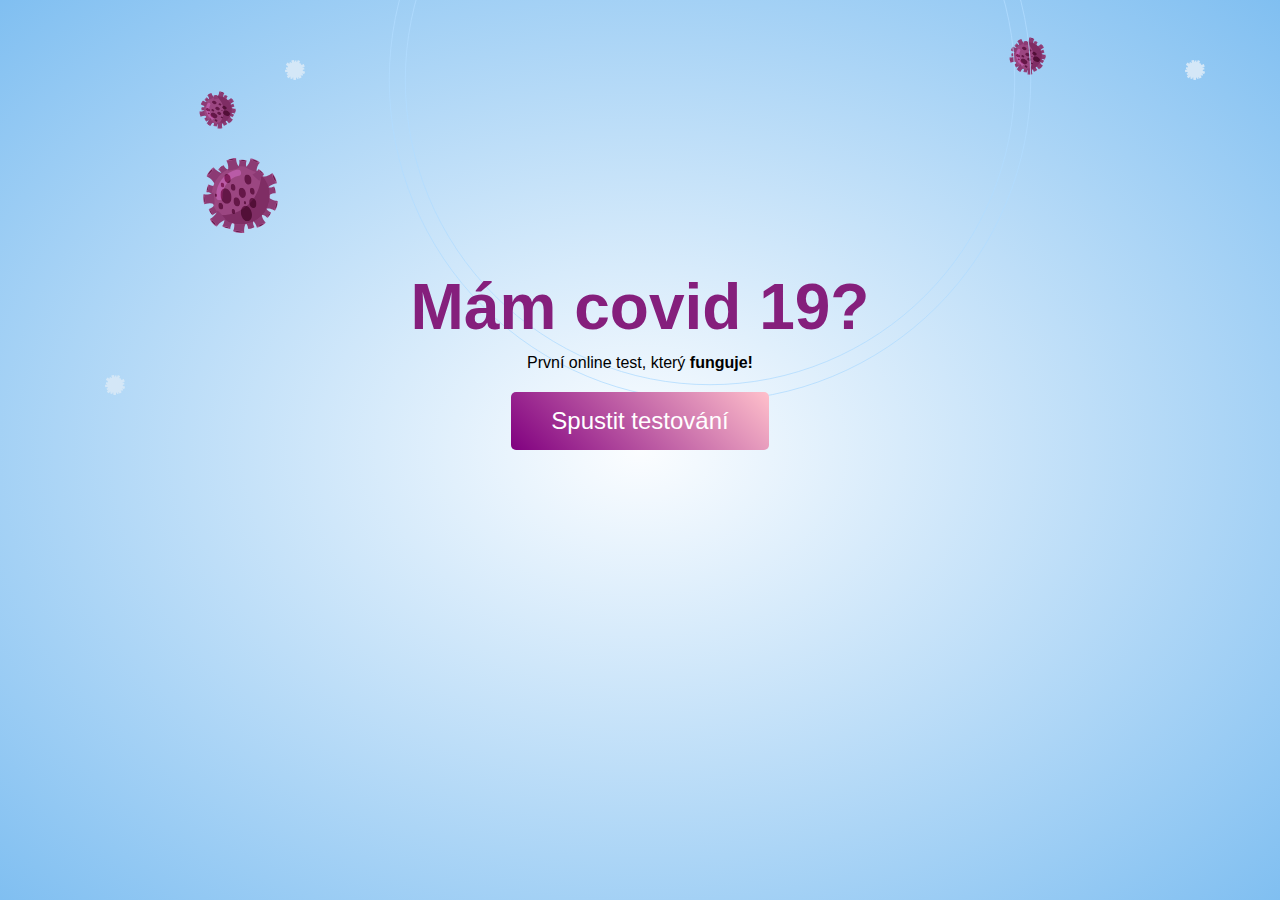
<file: Covid_Test_Online(SASS)/index.html>
<!DOCTYPE html>
<html lang="en">
<head>
  <meta charset="UTF-8">
  <meta http-equiv="X-UA-Compatible" content="IE=edge">
  <meta name="viewport" content="width=device-width, initial-scale=1.0">
  <link rel="stylesheet" href="https://use.fontawesome.com/releases/v5.6.3/css/all.css" integrity="sha384-UHRtZLI+pbxtHCWp1t77Bi1L4ZtiqrqD80Kn4Z8NTSRyMA2Fd33n5dQ8lWUE00s/" crossorigin="anonymous">
  <link rel="stylesheet" href="./CSS/style.css">
  <title>Online Covid Test</title>
</head>
<body>

<!-- viruses -->
<div class="big-viruses">
  <div class="virus-big-1"></div>
  <div class="virus-big-2"></div>
</div>

<div class="small-viruses">
  <div class="virus-small-1"></div>
  <div class="virus-small-2"></div>
  <div class="virus-small-3"></div>
</div>

<div class="other-viruses">
  <div class="virus-other-1"></div>
  <div class="virus-other-2"></div>
  <div class="virus-other-3"></div>
  <div class="virus-other-4"></div>
  <div class="virus-other-5"></div>
</div>

<!-- circles -->
<div class="kruh-div">
  <svg class="circle" xmlns="http://www.w3.org/2000/svg" xmlns:xlink="http://www.w3.org/1999/xlink" width="700" height="700" viewBox="0 0 873 873">
    <g class="circle" id="Ellipse_1" data-name="Ellipse 1" stroke="#b2dcff" stroke-width="1" fill="blue" fill-opacity="0">
      <circle cx="436.5" cy="436.5" r="400"/>
    </g>
  </svg>
  <svg class="circle-1" xmlns="http://www.w3.org/2000/svg" xmlns:xlink="http://www.w3.org/1999/xlink" width="700" height="700" viewBox="0 0 873 873">
    <g class="circle-1" id="Ellipse_2" data-name="Ellipse 1" stroke="#b2dcff" stroke-width="1" fill="blue" fill-opacity="0">
      <circle cx="436.5" cy="436.5" r="380"/>
    </g>
  </svg> 
</div>

<!-- content -->
<div class="container">
  <h3>Mám covid 19?</h3>
  <p>První online test, který <strong>funguje!</strong></p>
  <a href="./krok_1.html" class="btn-1">Spustit testování</a>
</div>

</body>
</html>
</file>
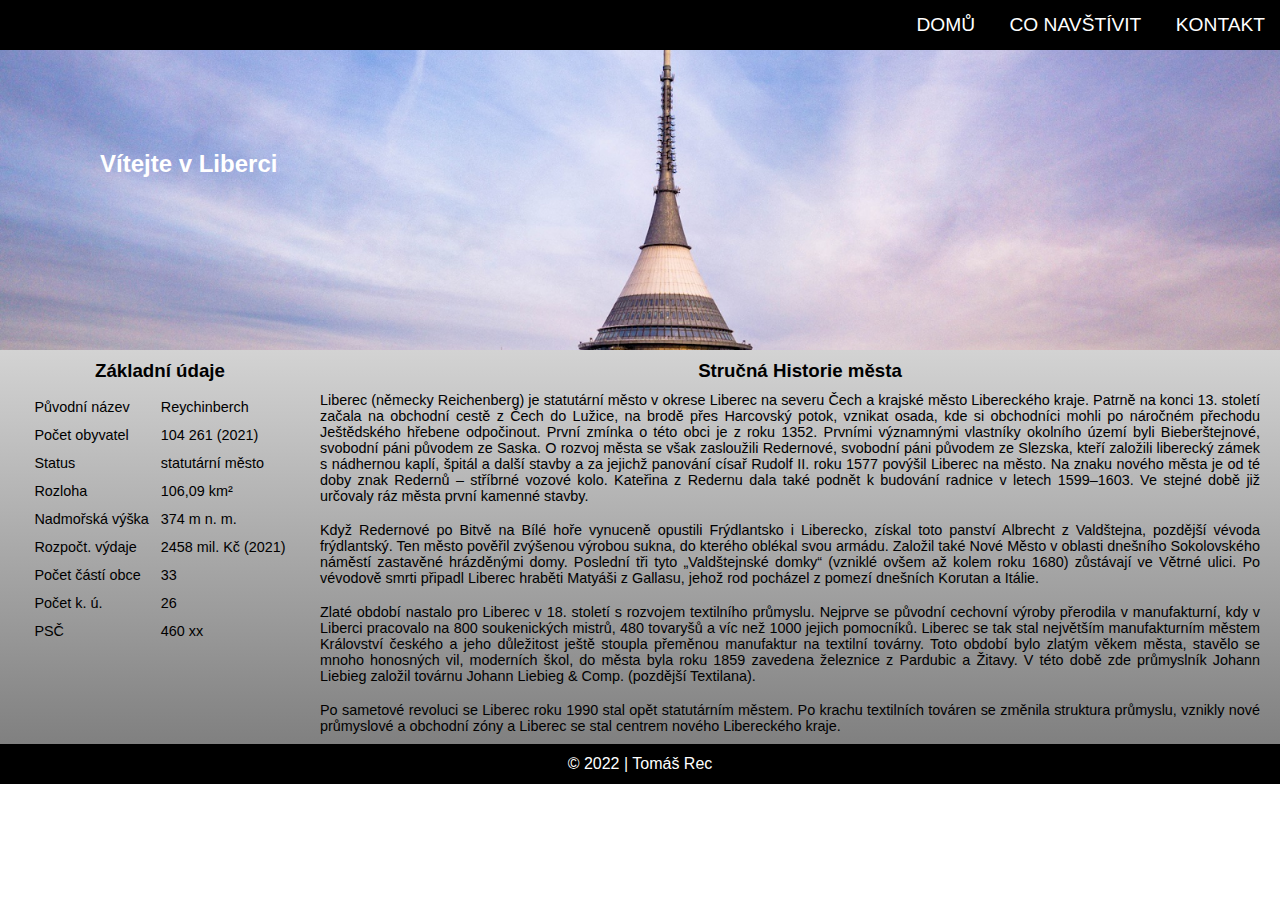
<file: Liberec_Page/index.html>
<!DOCTYPE html>
<html lang="en">
<head>
  <meta charset="UTF-8">
  <meta http-equiv="X-UA-Compatible" content="IE=edge">
  <meta name="viewport" content="width=device-width, initial-scale=1.0">
  <link rel="stylesheet" href="https://cdnjs.cloudflare.com/ajax/libs/font-awesome/6.0.0-beta3/css/all.min.css" integrity="sha512-Fo3rlrZj/k7ujTnHg4CGR2D7kSs0v4LLanw2qksYuRlEzO+tcaEPQogQ0KaoGN26/zrn20ImR1DfuLWnOo7aBA==" crossorigin="anonymous" referrerpolicy="no-referrer" />
  <link rel="stylesheet" href="CSS/style.css">
  <title>Liberec</title>
</head>
<body>
  

<!-- header -->
<header>
    <div class="navbar">
      <div class="social">
        <a href="https://cs-cz.facebook.com/liberec/" target="_blank"> <i class="fab fa-facebook fa-2x"></i></a>
        <a href="https://twitter.com/hashtag/liberec" target="_blank"> <i class="fab fa-twitter fa-2x"></i></a>
        <a href="https://www.youtube.com/" target="_blank"> <i class="fab fa-youtube fa-2x"></i></a>
        <a href="https://cz.linkedin.com/" target="_blank"> <i class="fab fa-linkedin fa-2x"></i></a>
      </div>
    <nav>
      <ul>
        <li><a href="index.html">Domů</a></li>
        <li><a href="co_navstivit.html">Co navštívit</a></li>
        <li><a href="kontakt.html">Kontakt</a></li>
      </ul>
    </nav>
    </div>
  </div>
</header>



<!-- obrazek -->
<main>

<div class=úvod>
  <div class="uvod-content">
    <h2>Vítejte v Liberci</h2>
  </div>
</div>

</main>

<!-- popis -->

<div class="popis">
  <div class="zakladni-udaje">
    <h3>Základní údaje</h3>
    <table class="tabulka">
      <tr>
        <td>Původní název</td>
        <td>Reychinberch</td>
      </tr>
      <tr>
        <td>Počet obyvatel</td>
        <td>104 261 (2021)</td>
      </tr>
      <tr>
        <td>Status</td>
        <td>statutární město</td>
      </tr>
      <tr>
        <td>Rozloha</td>
        <td>106,09 km²</td>
      </tr>
      <tr>
        <td>Nadmořská výška</td>
        <td>374 m n. m.</td>
      </tr>
      <tr>
        <td>Rozpočt. výdaje</td>
        <td>	2458 mil. Kč (2021)</td>
      </tr>
      <tr>
        <td>Počet částí obce</td>
        <td>33</td>
      </tr>
      <tr>
        <td>Počet k. ú.</td>
        <td>26</td>
      </tr>
      <tr>
        <td>PSČ</td>
        <td>460 xx</td>
      </tr>
     
      
    </table>
  </div>
  <div class="historie">
    <h3>Stručná Historie města</h3>
    <p>Liberec (německy Reichenberg) je statutární město v okrese Liberec na severu Čech a krajské město Libereckého kraje.
      Patrně na konci 13. století začala na obchodní cestě z Čech do Lužice, na brodě přes Harcovský potok, vznikat osada, kde si obchodníci mohli po náročném přechodu Ještědského hřebene odpočinout. První zmínka o této obci je z roku 1352.
      Prvními významnými vlastníky okolního území byli Bieberštejnové, svobodní páni původem ze Saska. O rozvoj města se však zasloužili Redernové, svobodní páni původem ze Slezska, kteří založili liberecký zámek s nádhernou kaplí, špitál a další stavby a za jejichž panování císař Rudolf II. roku 1577 povýšil Liberec na město. Na znaku nového města je od té doby znak Redernů – stříbrné vozové kolo. Kateřina z Redernu dala také podnět k budování radnice v letech 1599–1603. Ve stejné době již určovaly ráz města první kamenné stavby.
    </p>
    <br>
    <p>
      Když Redernové po Bitvě na Bílé hoře vynuceně opustili Frýdlantsko i Liberecko, získal toto panství Albrecht z Valdštejna, pozdější vévoda frýdlantský. Ten město pověřil zvýšenou výrobou sukna, do kterého oblékal svou armádu. Založil také Nové Město v oblasti dnešního Sokolovského náměstí zastavěné hrázděnými domy. Poslední tři tyto „Valdštejnské domky“ (vzniklé ovšem až kolem roku 1680) zůstávají ve Větrné ulici. Po vévodově smrti připadl Liberec hraběti Matyáši z Gallasu, jehož rod pocházel z pomezí dnešních Korutan a Itálie.
    </p>
    <br>
    <p>Zlaté období nastalo pro Liberec v 18. století s rozvojem textilního průmyslu. Nejprve se původní cechovní výroby přerodila v manufakturní, kdy v Liberci pracovalo na 800 soukenických mistrů, 480 tovaryšů a víc než 1000 jejich pomocníků. Liberec se tak stal největším manufakturním městem Království českého a jeho důležitost ještě stoupla přeměnou manufaktur na textilní továrny.
      Toto období bylo zlatým věkem města, stavělo se mnoho honosných vil, moderních škol, do města byla roku 1859 zavedena železnice z Pardubic a Žitavy. V této době zde průmyslník Johann Liebieg založil továrnu Johann Liebieg & Comp. (pozdější Textilana).
    </p>
    <br>
    <p>Po sametové revoluci se Liberec roku 1990 stal opět statutárním městem. Po krachu textilních továren se změnila struktura průmyslu, vznikly nové průmyslové a obchodní zóny a Liberec se stal centrem nového Libereckého kraje.</p>
  </div>
</div>





<!-- footer -->
<footer>
  <p> &copy; 2022 | Tomáš Rec </p>
</footer>



</body>
</html>
</file>
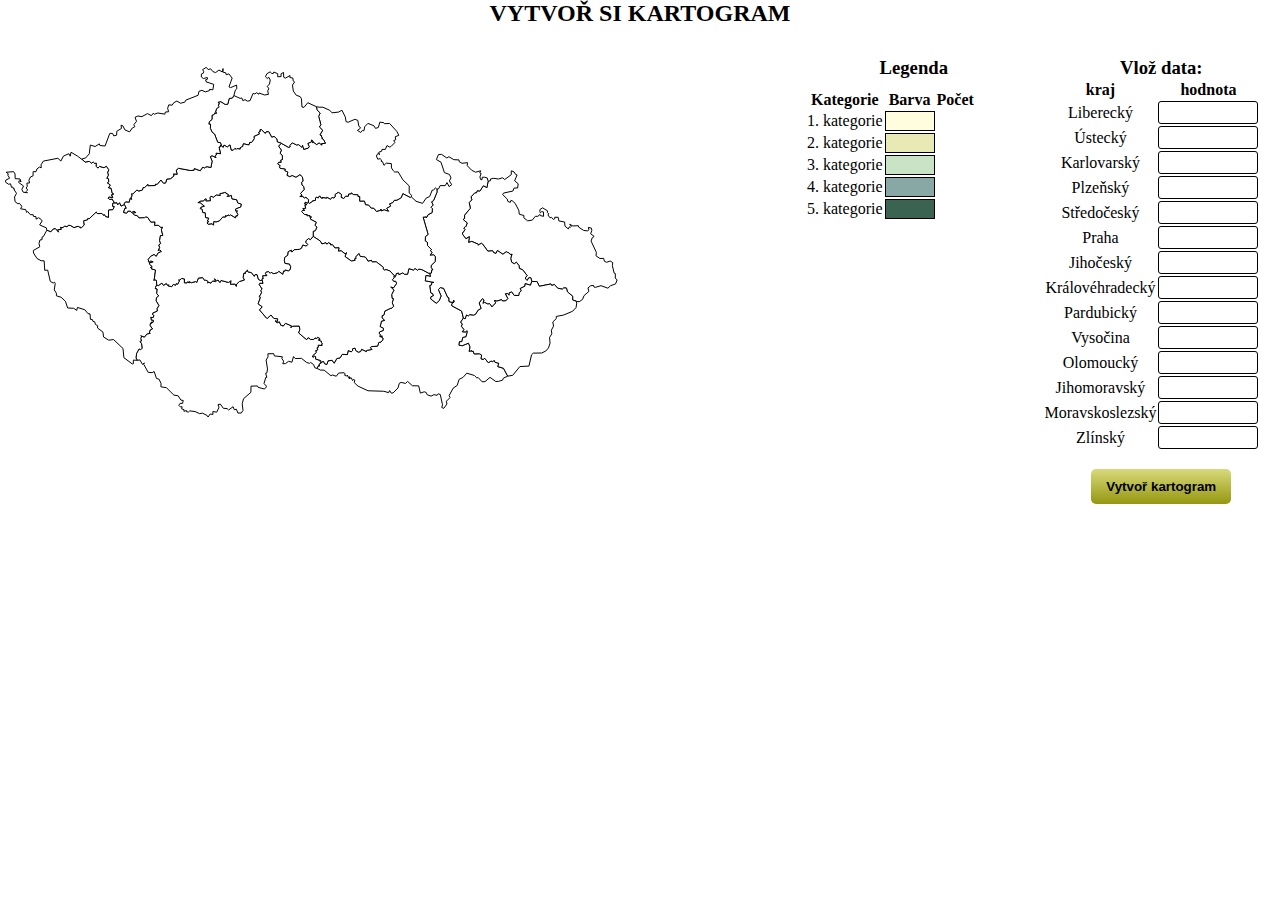
<file: Vytvor_Kartogram/index.html>
<!DOCTYPE html>
<html lang="en">
<head>
  <meta charset="UTF-8">
  <meta http-equiv="X-UA-Compatible" content="IE=edge">
  <meta name="viewport" content="width=device-width, initial-scale=1.0">
  <script>https://cdnjs.cloudflare.com/ajax/libs/dom-to-image/2.6.0/dom-to-image.js</script>
  <link rel="stylesheet" href="./CSS/style.css">
  <title>Document</title>
</head>
<body>
   
<h2 class="nadpis">Vytvoř si kartogram</h2>
<div class="container">
<div class="mapa">
  <?xml version="1.0" encoding="UTF-8" standalone="no"?>
  <!-- Created for MapSVG plugin: http://mapsvg.com -->
  <svg
     xmlns:mapsvg="http://mapsvg.com"
     xmlns:dc="http://purl.org/dc/elements/1.1/"
     xmlns:rdf="http://www.w3.org/1999/02/22-rdf-syntax-ns#"
     xmlns:svg="http://www.w3.org/2000/svg"
     xmlns="http://www.w3.org/2000/svg"
     mapsvg:geoViewBox="12.090991 51.055529 18.859691 48.551226"
     width="800"
     height="350">
      <path
      id="Jihočeský" 
       stroke="black"
       fill="white"
       d="m 151.66116,217.87819 1.54,0.75 3.63,-2.53 1.69,2.29 2.8,-2.01 0.76,1.62 1.68,-0.18 -0.68,0.99 3.67,0.84 1.6,-2.36 2.32,0.93 0.58,-1.77 1.4,0.76 1.52,-2.87 -0.47,-1.6 1.27,0.32 1.41,-1.6 3.08,0.44 -0.07,3.89 2.62,0.06 0.46,-1.03 1.68,1.15 -0.35,-1.48 2.55,1.19 4.22,-1.08 1.22,0.78 1.56,-4.28 4.31,-0.49 2.25,3.02 0.61,-0.71 2.57,1.47 -0.24,1.72 0.84,-0.83 2.32,0.85 1.85,-2.32 2.43,0.86 -0.67,-2.99 1.85,2.32 1.49,-1.01 1.92,2.46 1.15,-1.99 7.5,1.99 2.62,-1.77 -0.65,3.56 4.69,-0.17 1.14,2.22 0.29,-2.16 2.95,-2.68 4.8,-1.43 -1.27,-2.63 0.7,-4.13 1.52,0.28 -0.33,-1.39 1.8,-0.64 0.44,-1.65 1.08,2.27 0,0 0.7,0 0,0 2.38,0.41 2.89,3.72 0.94,-1.76 1.92,0.21 1.28,4.65 2.35,1.27 0,0 0.89,-0.27 0,0 0.48,-0.57 0,0 0.92,3.59 -3.29,-0.03 -0.51,1.33 2.96,4.36 -1.33,1.25 0.71,2.48 -2.34,3.97 1.26,0.47 -2.37,6.67 4.08,2.89 -2.64,3.15 6.77,8.02 1.14,0.24 3.47,-3.19 2.94,3.44 3.79,0.3 -0.34,2.83 -2.3,-0.56 2.15,1.68 2.21,-0.91 1.46,3.59 0,0 0.87,0 0,0 1.49,0.7 2.26,-2.77 5.92,2.53 -0.36,1.74 1.29,-1.36 6.8,-0.19 0.8,3.24 -1.25,3.68 7.9,6.7 1.55,-2.06 2.39,1.87 3.17,0.03 1.28,-1.64 1.68,0.81 0.76,-1.43 2.09,0.93 0.5,1.74 -1.5,0.12 3.26,1.45 -0.81,0.77 1.7,1.64 -1.04,0.38 0.57,1.3 -3.93,-0.25 0.11,2.13 -1.26,0.44 0.72,2.07 -2.05,0.75 0.75,1.65 -4.18,3.85 0.6,1.13 1.28,-1.25 1.4,0.58 0.04,2.47 5.01,1.4 -0.58,1.36 1.14,1.02 0,0 -1.7,0.89 -0.69,1.86 0.95,0.13 -1.79,0.55 -0.86,2.14 0,0 -2.35,-0.7 -1.22,-3.17 -2.96,-2.13 -1.12,0.91 -2.78,-0.86 -5.29,-4.16 -6.28,0.2 -1.67,-2.01 -1.56,5.67 -3.34,-0.9 -3.18,2.33 -2.61,0.1 0.79,-2.61 -1.73,-2.63 0.53,-1.73 -8.02,-0.85 -0.64,-2.24 -5.83,0.07 0.14,3.22 -1.94,3.07 1.41,8.92 -0.7,4.05 -1.16,0.2 1.19,4.24 -1.12,0.05 -1.69,6.06 2.42,2.58 -0.36,1.41 -1.86,1.44 -6.11,-1.64 -0.67,-1.4 -6.43,0.19 -0.12,6.18 -7.34,6.38 -1.33,5 0.79,6.74 -1.78,2.57 -3.32,0.07 -1.48,-3.82 -2.18,0.45 -1.16,-3.02 -4.52,3.32 -1.48,-1.43 -3.83,-0.3 -2.96,-4.24 -2.35,0.71 1.05,2.47 -2.28,4.95 -3.9,-0.64 0.18,2.86 -2.84,-0.33 -2.15,3.08 -0.85,-1.62 -4.77,-2.37 -2.69,0.53 -4.56,-2.13 -5.41,-0.65 -1.42,1.16 -1.82,-0.41 0.05,-1.04 -2.66,0.64 0.15,-1.58 -2.43,-0.86 0.49,-2.1 -1.6,0.26 -1.72,-1.73 1.3,-1.88 2.54,0.01 0.61,-2.91 -2.3,-0.34 -2.8,-4.33 -4.24,-0.69 -7.45,-7.37 -5.56,-0.93 0.18,-3.22 -1.98,-4.35 -2.6,-0.77 -2.33,-6.95 -2,1.14 -3.99,-0.31 -4.43,-8.05 0.65,-1.38 -1.92,1.51 -2.54,-4.47 -2.68,0.35 0,0 -1.28,-2.47 0.68,-4.62 2.51,-4.29 1.47,0.8 1.45,-1.54 -0.54,-4.51 -1.64,-2.28 1.57,-0.48 -0.76,-2.52 0.96,-1.97 -1.01,-0.71 3.77,1.4 2.52,-3.21 3.25,-0.55 -0.85,-0.33 0.65,-2.97 2.47,-1.14 -2.45,-3.4 0,0 0,-0.58 0,0 0.59,-1.93 1,0.3 -0.4,-1.16 1.8,0.21 0.32,-2.03 -1.97,-0.04 -0.64,-2.96 2.44,0.2 0.74,-1.98 -1.38,-0.89 0.23,-1.66 4.51,-1.95 -0.28,-2.32 1.92,-3.18 -2.86,-4.77 0.44,-3.21 2.14,-1.67 -2.02,-2.5 0.42,-4.44 -1.87,-0.3 0.33,-1.05 0,0 0,-0.5 0,0 z"
       title="Jihočeský"
       id="CZ-JC" />
    <path
       id="Jihomoravský" 
       stroke="black"
       fill="white"
       d="m 502.72116,309.14819 -4.38,2.01 -0.72,1.92 -4.05,1.29 -2.77,0.16 -5.74,-4.19 -5.07,4.31 -2.94,0.08 -3.91,-4.23 -1.39,0.38 -2.45,-2.44 -7.53,-2.26 -3.68,4.14 -3.95,2.04 -1.99,6.08 -4.03,2.75 -3.96,7.35 0.88,2.05 -3.62,3.62 0.47,2.87 -3.12,4.27 -2.03,-0.85 0.79,-2.71 -2.28,-10.27 -2.03,-0.75 -1.12,1.58 -3.04,-0.72 -3.01,1.52 -3.86,-1.39 -0.95,-2.23 -2,-0.75 -3.88,1.34 -1.65,-7.23 -6.32,-0.15 -4.82,-4.35 -1.92,2.05 -4.54,-1.03 -1.8,0.89 -1.29,4.64 -5.02,5.03 -1.76,0.19 -1.66,-2.61 -0.9,2.08 -4.95,-1.35 -15.74,-0.52 -9.9,-4.58 -3.89,-3.63 0.61,-2.46 -1.36,-0.62 -0.85,1.14 -1.27,-2.67 -2.3,0.58 -0.06,-1.11 1.12,0.55 -0.66,-1.3 -1.09,0.89 -0.95,-2.49 -0.9,1.04 -2.06,-0.97 0.86,-1.08 -1.14,-1.36 -5.47,0.37 -2.42,3.18 -3.86,-1.26 -1.56,0.73 -6.74,-5.59 -3.55,0 -3.38,-1.63 0,0 0.86,-2.14 1.79,-0.55 -0.95,-0.12 0.69,-1.87 1.71,-0.89 0,0 0.02,-0.97 2.36,-0.4 1.09,2.32 2.19,0.51 1.15,-3.53 4.05,-0.55 2.09,2.88 2.61,-4.64 3.21,-0.59 2.17,-3.56 5.14,0.23 0.89,-4.1 2.93,1.32 1.48,-1.32 -0.2,-1.66 2.61,-0.73 0.73,2.43 2.48,1.62 2.34,-0.61 0.98,-2.3 4.82,2.31 0.23,-1.16 5.32,-0.96 -1.63,-1.68 0.88,-1.11 6.38,-0.58 1.25,-3.66 2.18,-0.34 1.76,-2.16 0.24,-1.83 -1.55,-0.68 0.63,-1.45 -2.21,1.05 0.3,-2.65 -1.17,-1.13 0.6,-1.37 3.72,-1.48 0.04,-2.11 -3.28,-1.63 1.37,-5.55 3.18,-0.69 -2.69,-2.54 0.11,-2.13 1.93,-0.87 0.8,-3.76 6.12,-3 0,0 0.8,0 0,0 1.88,-1.77 -1.36,-3.59 1.15,-4.06 -1.32,-0.28 -0.43,-3.71 2.23,-4.54 -3.23,-3.25 2.89,0.89 2.96,-4.25 -0.81,-2.19 -1.98,0.06 -1.34,-1.76 1.69,-1.61 -0.05,-2.59 0,0 1.35,1.2 0.98,-3.06 2.28,-0.63 0.34,1.68 3.87,-1.82 1.56,1.4 3.17,0.04 1.36,-5.65 4.5,1.38 1.63,-1.53 2.48,1.73 1.32,-1.1 3.12,0.54 6.93,3.71 2.54,-0.36 0,0 -1.43,1.15 0.61,2.36 -4.5,-1.1 -0.81,5.42 8.72,1.6 -2.02,0.07 -0.52,2.57 -1.56,0.42 0.83,7.3 1.92,0.79 0.9,2.09 -2.54,1.07 -0.33,2.25 5.7,4.27 2.93,-2.92 1.77,-4.35 -2.78,-6.38 2.03,-2.01 3.28,0.74 4.08,9.03 1.27,0.5 0.06,3.71 3.73,1.05 0.94,-2.52 0.64,1.72 -2.66,2.08 0.24,1.94 9.72,5.26 1.76,6.94 0,0 -2.66,4.08 1.62,1.97 -0.92,2.22 2.63,3.34 -1.83,2.1 3.54,0.23 1.09,-1.37 0.46,1.27 -1.38,5 -3.24,0.68 -0.81,4.09 -2.48,0.11 -0.34,3.47 3.09,0.5 6.31,-2.55 1.58,3.76 -0.89,4.47 2.58,-0.87 0.09,1.06 1.37,-0.41 0.84,2.74 5.36,-0.15 2.24,1.29 -0.58,3.82 2.08,0.51 1.6,-1.08 3.49,4.38 2.97,-1.66 1.51,0.75 1.38,-1.51 0.95,2.06 3.69,0.88 -0.9,3.4 5.65,1.67 4.22,7.86 z"
       title="Jihomoravský"
       id="CZ-JM" />
    <path
       id="Karlovarský" 
       stroke="black"
       fill="white"
       d="m 72.661157,89.24819 5.08,3.73 0,0 2.42,2.04 4.14,-0.62 2.4,1.74 1.52,-1.23 1.51,1.47 1.6,-0.26 -0.03,3.31 1.59,1.67 1.66,-1.75 4.48,1.38 2.340003,-1.58 2.48,3.59 -0.92,2.43 0,0 -0.22,0 0,0 0.8,2.99 -1.62,3.2 1.68,0.38 0.2,3.26 -1.34,0.85 3.05,2.21 -1.97,2.71 2.53,0.34 1.26,5.26 1.08,0.04 -0.33,1.55 -1.62,-0.04 1.54,2.81 -4.14,-0.64 0,0 -0.05,0.11 0,0 -0.62,1.04 1.44,1.15 2.56,-0.3 2.54,3.99 0,0 -1.79,0.04 -0.37,3.09 1.89,0.35 -1.55,3.15 -4.4,0.42 0.06,7.31 -2.85,-0.76 -1.440003,-2.06 -0.52,0.96 -1.81,-2.07 -4.74,0.09 -0.94,-1.48 -7.14,6.75 -1.19,-0.46 -0.49,1.61 -3.62,0.68 0,0 0,1.09 0,0 0.55,3.19 -2.74,2.64 -1.05,-0.38 0.32,0.87 -2.84,-1.86 -3.96,1.45 -3.86,-2.2 -1.96,-0.11 -1.35,1.58 -1.07,-0.67 0,0 0.03,0.18 0,0 -1.69,-0.18 -1.17,1.51 -2.42,-0.44 0.84,1.98 -3.58,0.44 0.71,2.41 -3.11,-3.49 -2.28,0.49 -2.38,2.7 -3.93,-1.66 0,0 -0.56,-2.36 -6.65,-2.98 2.5,-3.97 -0.83,-1.29 -2.67,-1.95 -2.56,1.48 -0.09,-2.5 -2.61,-0.35 -0.14,-1.53 -2.97,-0.21 -2.71,-3.12 -0.91,0.99 -0.95,-2.85 -5.1,-0.78 1.26,-2.54 -2.44,-2.95 -1.5,0.44 -2.88,-2.11 -0.4900002,-4.63 1.9500002,-3.71 -2.4200002,-3.64 0.73,-0.63 -1.28,-0.07 -0.77,-2.02 -1.32,0.38 -0.87,-3.49 -2.08,0.39 -3.21000002,-2.32 0.56,-1.84 3.82000002,-1.87 -1.9,-3.04 0.56,-1.29 -2.2,-1.64 7.54,-0.58 1.3800002,2.29 0.1,4.74 4.89,0.25 1.01,2.87 -1.88,-1.15 -0.52,1.79 4.89,3.54 -1.7,3.41 1.36,2.8 4.25,0.57 -1.22,-1.23 1.38,-1.52 -1.38,-2.08 1.06,-1.67 -0.39,-3.22 2.64,-0.05 -0.65,-2.87 1.67,-3.21 2.53,-1.1 0.02,-4.1 2.88,-0.1 0.95,-2.69 2.45,-1.88 1.88,0.77 -0.23,-3.03 2.28,-3.68 14.5,-2.82 3.05,2.77 2.6,-4.98 5.41,-2.4 1.36,2.55 0.82,-4.03 z"
       title="Karlovarský"
       id="CZ-KA" />
    <path
       id="Královéhradecký"
       stroke="black"
       fill="white"
       d="m 313.93116,40.15819 3.96,0.09 6.82,3.03 2.34,2.57 6.6,-0.79 3.3,-1.81 3.32,6.64 0.83,4.86 2.1,0.49 6.64,-2.93 2.93,1.04 1.02,5.64 1.83,2.06 -3.19,2.37 3.3,2.06 1.79,-2.13 1.36,0.5 0.85,-4.1 3.18,-3.4 6.08,2.51 1.55,2.54 2.83,-0.96 1.45,-5.27 3.86,0.44 0.72,1.11 5.2,-0.24 7.15,7.84 2.06,4 -3.59,1.45 0.56,2.92 -2.07,0.86 1.17,1.97 -3.62,3.78 -1.43,0.83 -2.89,-1.55 -1.62,3.83 -3.29,-0.03 -0.31,1.78 -2.98,1.12 0.82,2.3 -1.62,-1.22 -1.56,2.69 1.38,3.1 2.41,-0.45 1.4,1.28 -0.53,1.21 1.46,0.56 1.47,3.59 2.28,-2.23 5.09,0.49 0.12,4.33 1.87,2.8 1.47,1.35 3.3,-0.24 4.77,7.96 6.33,6.09 -0.01,7.13 2.49,2.38 -0.33,1.48 0,0 -1.11,0.64 -7.35,-3.81 -1.57,4.05 -4.29,2.53 -2.73,0.14 -1.53,2.28 -3.12,1.13 1.09,2.26 -3.98,2.28 1.95,2.94 -4.57,-1.48 -3.05,1.18 -0.09,-1.8 -0.65,1.3 -3.94,1.01 -2.55,-3.2 -2.69,-0.11 -2.46,-2.99 -3.25,-0.46 -1,-3.55 -4.81,0.05 0.01,-4.65 -1.74,-0.12 -0.01,-1.64 -4.62,-0.32 -2.04,-1.58 -0.01,0.95 -2.67,0.28 -0.16,2.15 -2.91,-0.05 -1.67,2.33 -2.76,-1.24 0.5,-2.85 -3.21,-2.1 -3.07,1.94 -0.08,2.6 -1.31,1.13 -1.86,-0.65 -1.49,1.93 -3.68,-2.12 -0.21,1.09 -4.46,-0.9 0.48,0.88 -1.43,-0.07 -1.64,-2.37 -1.43,2.21 -1.31,-0.91 -1.38,0.76 -0.05,2.58 -2.97,0.41 0,0 0,0.63 0,0 -3.2,1.92 -1.01,-1.31 0,0 0.3,-2.55 -2.73,-2.25 -1.25,0.76 -1.76,-1.52 -3.07,-0.05 2.33,-1.42 -1.62,-1.55 3.63,-4.04 -0.46,-3.13 -1.75,-1.4 -0.31,-2.8 1.44,-1.06 -0.6,-4.18 -2.43,-2.24 -4.01,2.63 -3.72,-1.75 -2.55,1.1 -2.74,-1.32 0.85,-3.31 -3.13,-1.33 0.64,-1.58 -5.23,-0.81 -0.77,-1.65 0.92,-0.91 -2.66,-1.96 1.28,-1.74 2.23,0.25 -0.48,-2.23 1.85,-0.68 -0.19,-4.25 -2.18,-1.75 1.25,-3.34 -2.82,-4.03 2.8,-2.82 0,0 7.07,4.01 1.71,-0.42 -0.36,-1.35 2.56,-2.74 4.18,2.14 2.2,-0.25 2.95,2.51 0.98,-1.83 1.13,4.01 4.5,-1.25 0.92,-1.54 -1.42,-3.11 3.73,-1.61 -0.06,-1.91 1.66,1.05 -0.18,2.06 0.46,-1.01 3.36,2.54 2.39,-1.77 2.83,2.31 -0.39,-1.53 3.88,-0.3 -1.99,-3.88 -1.73,-0.88 1,-0.4 -1.49,-1.11 0.71,-1.05 -2.04,-0.97 2.79,-4.74 -3.33,-3.25 1.53,-2.21 -2.21,-8.45 1.46,-3.35 -3.2,-3.19 -0.41,-3.05 0,0 z"
       title="Královéhradecký"
       id="CZ-KR" />
    <path
       id="Liberecký" 
       stroke="black"
       fill="white"
       d="m 265.09116,4.83819 1.75,1.68 1.45,-0.03 0.5,-1.46 3.95,1.69 -0.01,3.08 3.35,-0.31 0.04,-2.75 2.42,-1.29 0.19,4.8 1.65,0.91 4.63,-2.62 -0.17,1.89 3.18,0.82 0.05,2.55 1.57,1.14 -2.16,3.12 0.83,6 2.89,4.12 4.07,1.53 1.21,2.17 0.48,8.14 1.98,0.34 3.84,-4.62 8.73,4.01 0,0 0.41,3.05 3.2,3.19 -1.46,3.35 2.21,8.45 -1.53,2.21 3.33,3.25 -2.79,4.74 2.04,0.97 -0.71,1.05 1.49,1.11 -1,0.4 1.73,0.88 1.99,3.88 -3.88,0.3 0.39,1.53 -2.83,-2.31 -2.39,1.77 -3.36,-2.54 -0.46,1.01 0.18,-2.06 -1.66,-1.05 0.06,1.91 -3.73,1.61 1.42,3.11 -0.92,1.54 -4.5,1.25 -1.13,-4.01 -0.98,1.83 -2.95,-2.51 -2.2,0.25 -4.18,-2.14 -2.56,2.74 0.36,1.35 -1.71,0.42 -7.07,-4.01 0,0 -3.99,-1.36 -0.55,-3.12 -2.7,-2.35 -2.31,0.86 -3.07,-5.62 -2.71,0.3 -0.69,1.51 -3.93,-3.85 -1.49,0.27 0.68,1.38 -1.73,0.74 0.58,2.03 -5.31,2.4 0.3,1.97 -1.84,3.12 -1.64,1.25 -0.92,-0.78 -1.12,2.99 -5.48,-1.24 -0.66,2.79 -2.38,0.98 -0.14,1.63 -3.21,-0.63 -0.8,0.91 -1.25,-1.08 -1.87,1.99 -1.96,-0.2 -1.12,-5.23 -2.74,2.11 -3.3,-1.91 -0.88,2.43 -1.55,-1.84 0,0 -1.12,-3 -2.74,-0.42 -3.16,-8.3 -2.35,-1.7 -1.82,-3.98 0.2,-4.03 -1.75,-0.15 0.57,-2.55 2.66,-2.19 -0.05,-4.14 1.38,-0.53 0,0 0.79,-0.29 0,0 1.01,-1.93 0.22,0.98 1.32,-0.46 -1.16,-0.95 0.95,-3.34 2.69,-2.05 -0.86,-0.78 0.88,-2.87 -1.25,-0.77 2.87,-0.7 4.37,2.84 2.55,-0.2 1.48,-5.73 3.14,-0.45 1.49,-2.47 0,0 6.28,2.83 1.66,-0.43 0.98,2.62 2.31,-0.87 2.28,1.42 2.67,-0.4 3.03,-7.32 1.71,0.52 1.86,-1.19 2.29,1.49 0.32,-1.19 5.31,1.96 3.87,-0.66 -0.7,-3.58 1.11,-1.93 -1.53,-2.51 2.22,-2.29 0.71,-4.02 -1.34,-2.63 -1.7,1.06 -1.79,-1.77 1.51,-2.93 z"
       title="Liberecký"
       id="CZ-LI" />
    <path
       id="Moravskoslezský" 
       stroke="black"
       fill="white"
       d="m 510.79116,107.63819 1.3,0.28 -2.48,5.91 3.59,2.96 -0.58,4.17 -3.56,0.1 -1.14,2.96 -9.4,2.07 -0.87,1.46 4.6,4.52 0.58,2.32 2.4,1.06 0.59,-1.83 1.28,0 2.98,2.67 3.67,6.94 0.6,4.04 4.58,1.24 -0.12,2.31 3.87,3.04 4.57,-0.75 3.03,-3.76 2.64,-0.04 1.98,-1.86 0.3,1.11 3.37,0.77 -0.06,-4.39 -1.78,-0.36 -1.33,1.22 -0.52,-1.17 0.06,-2.05 2.59,-1.78 5.03,3.1 -0.33,1.53 1.54,1.35 -0.81,1.22 2.01,2.79 1.56,-0.46 1.89,2.17 1.61,-1.06 -0.36,-1.19 3.5,0.05 0.74,3.66 5.66,1.04 0.41,4.13 3.36,2.8 1.02,-2.17 0.93,0.72 1.06,-1.26 -1.69,-1.99 3.21,1.71 5.5,-0.23 0.26,1.38 5.08,3.38 3.97,0.4 1.26,-1.03 -0.64,-2.42 2.97,0.63 0.6,2.3 -1.23,3.46 3.56,2.62 -1.96,1.29 -1.16,3.41 5.28,11.26 -0.32,3.43 3.9,2.69 3.66,-0.18 0.83,2.98 2.14,0.99 3.66,-1.28 2.53,1.62 -0.36,3.09 1.77,7.49 1.17,0.33 -0.05,4.74 1.87,1.55 -1.59,4.07 -5.14,1.86 -2.52,2.43 -6.9,-2.52 -5.41,1.63 -1.61,-0.25 -0.52,-1.68 -2.76,0.32 -2.76,2.26 0.95,3.43 -4.91,4.28 -1.42,3.75 -3.42,2.35 -2.99,-0.55 0,0 -3.58,-1.28 0.11,-3.7 -5.36,-4.49 -0.84,-3.64 -2.65,-0.26 -1.53,1.33 -4.58,-0.94 -3.35,-3.78 -2.6,1.08 -0.81,-1.57 -11.7,2.34 -2.21,-4.74 -5.23,-0.1 0,0 -0.98,-3.61 -2.04,-0.14 -1.67,2.82 -0.85,-0.86 -1.06,-1.72 1.88,-2.41 -4.42,-5.73 -3.29,-1.39 -0.41,-2.81 -2.56,-3.37 -2.15,1.54 -2.66,-1.59 -0.92,-3.93 1.32,-4.21 0,0 -0.22,0 0,0 -0.65,0.87 -3.16,-2.58 0,0 -0.72,0.04 0,0 -0.95,-0.67 -3.43,2.57 -5.48,-3.81 -1.35,2.89 -2.29,-0.55 -1.05,-2.02 -4.89,0.39 -5.17,-7.02 -1.28,-0.86 -1.72,0.87 0,0 -0.46,0 0,0 -0.87,1.14 -0.17,-1.15 -6.43,-2.76 -3.16,1.09 0.78,-5.74 -3.49,2 -3.47,-4.67 0.21,-1.54 0,0 0.45,0.04 0,0 1.87,-3.04 -1.22,-1.44 1.92,-1.6 0,0 0.4,0 0,0 1.13,-3.61 -4.08,-3.49 1.51,-0.87 -0.03,-3.44 5.8,-6.87 -1.17,-5.76 2.61,-2.63 -0.8,-2.98 3.86,-4.15 1.71,0.01 0.64,-2.09 2.7,0.43 3.47,-5.34 3.55,1.85 1.2,-6.34 0,0 2.18,-0.37 0.18,-1.85 3.39,-0.72 4.61,0.75 4.12,-1.28 2.1,1.76 6.6,-4.85 -0.02,-3.84 2.7,1.01 z"
       title="Moravskoslezský"
       id="CZ-MO" />
    <path
       id="Olomoucký" 
       stroke="black"
       fill="white"
       d="m 436.58116,87.34819 5.19,3.68 2.11,-1.32 4.93,2.95 5.2,0.25 0.08,1.64 2.94,1.76 5.46,-0.68 -0.26,3.01 4.32,4.52 3.97,2.06 5.22,-1.44 -1,2.09 1.36,0.68 -1.22,3.49 0.91,2.65 1.25,-0.06 0.18,-2.31 2.25,-0.13 2.81,0.79 0.84,3.25 0,0 -1.2,6.34 -3.55,-1.85 -3.47,5.34 -2.7,-0.43 -0.64,2.09 -1.71,-0.01 -3.86,4.15 0.8,2.98 -2.61,2.63 1.17,5.76 -5.8,6.87 0.03,3.44 -1.51,0.87 4.08,3.49 -1.13,3.61 0,0 -0.4,0 0,0 -1.92,1.6 1.22,1.44 -1.87,3.04 0,0 -0.45,-0.04 0,0 -0.21,1.54 3.47,4.67 3.49,-2 -0.78,5.74 3.16,-1.09 6.43,2.76 0.17,1.15 0.87,-1.14 0,0 0.46,0 0,0 1.72,-0.87 1.28,0.86 5.17,7.02 4.89,-0.39 1.05,2.02 2.29,0.55 1.35,-2.89 5.48,3.81 3.43,-2.57 0.95,0.67 0,0 0.72,-0.04 0,0 3.16,2.58 0.65,-0.87 0,0 0.22,0 0,0 -1.32,4.21 0.92,3.93 2.66,1.59 2.15,-1.54 2.56,3.37 0.41,2.81 3.29,1.39 4.42,5.73 -1.88,2.41 1.06,1.72 0.85,0.86 1.67,-2.82 2.04,0.14 0.98,3.61 0,0 -1.35,3.78 -5.24,-1.61 -0.31,2.61 -4.68,2.25 1.12,2.4 -2.01,1.64 -0.07,2 0,0 0,0 0,0 -0.4,0.94 -4.7,-0.04 -2.51,-3.48 -2.44,0.9 -0.13,2.38 -1.41,-1.68 -2.29,0.31 2.48,4.66 -1.92,2.23 -3.52,0.28 -0.86,-1.39 -4.76,1.53 -2.2,-0.73 1.06,2.51 -3.79,3.95 -2.31,-3.3 -1.7,0.5 -3.46,-1.74 -1.52,1.05 1.02,-3.44 -1.46,-1.27 -3.25,4.26 2.02,5.53 -3.07,1.69 -2.52,4.08 -1.97,1.03 -3.86,-0.55 -1.53,1.3 -1.67,-1.06 -1.49,3.96 -1.71,-0.94 0,0 0,0 0,0 -1.77,-6.94 -9.72,-5.26 -0.24,-1.93 2.66,-2.08 -0.64,-1.72 -0.94,2.52 -3.73,-1.05 -0.06,-3.71 -1.27,-0.5 -4.08,-9.03 -3.28,-0.74 -2.03,2.01 2.77,6.38 -1.77,4.36 -2.93,2.92 -5.69,-4.27 0.33,-2.24 2.54,-1.07 -0.9,-2.1 -1.92,-0.79 -0.83,-7.3 1.55,-0.41 0.52,-2.57 2.02,-0.07 -8.72,-1.6 0.81,-5.42 4.5,1.1 -0.6,-2.36 1.43,-1.16 0,0 0.29,-3.16 1.09,-0.14 -1.7,-2.08 0.22,-2.44 3.88,-3.53 0.11,-4.9 -1.4,-1.87 -3.86,0.36 2.03,-2.93 -1.78,-1.45 1.1,-1.31 -3.98,-4.08 0.04,-2.99 -2.23,-1.54 0.19,-4.4 2.67,-2.06 -5.02,-17.3 3.17,-0.31 0.15,0.9 0,0 0.43,-0.66 0,0 1.28,-2.47 4.01,-2.05 0.25,-3.83 -1.44,-1.45 2.2,-2.27 -1.62,-3.21 1.98,-1.15 3.57,-8.61 -0.11,-2.97 0,0 1.67,-0.23 1.46,-3.25 5.14,0.05 1.76,-3.07 2.1,4 2.63,-1.91 -2.35,-3.73 1.63,-3.01 -1.53,-3.45 -5.06,-1.86 -3.41,-10.44 -4.58,-2.59 2.02,-4.99 z"
       title="Olomoucký"
       id="CZ-OL" />
    <path
       id="Pardubický" 
       stroke="black"
       fill="white"
       d="m 431.81116,122.05819 0.14,0.02 0,0 0.11,2.97 -3.57,8.61 -1.98,1.15 1.62,3.21 -2.2,2.27 1.44,1.45 -0.25,3.83 -4.01,2.05 -1.28,2.47 0,0 -0.43,0.66 0,0 -0.15,-0.9 -3.17,0.31 5.02,17.3 -2.67,2.06 -0.19,4.4 2.23,1.54 -0.04,2.99 3.98,4.08 -1.1,1.31 1.78,1.45 -2.03,2.93 3.86,-0.36 1.4,1.87 -0.11,4.9 -3.88,3.53 -0.22,2.44 1.7,2.08 -1.09,0.14 -0.29,3.16 0,0 -2.54,0.36 -6.93,-3.71 -3.12,-0.55 -1.32,1.1 -2.48,-1.72 -1.62,1.53 -4.51,-1.38 -1.35,5.65 -3.18,-0.04 -1.55,-1.41 -3.87,1.83 -0.34,-1.69 -2.28,0.63 -0.98,3.06 -1.35,-1.2 0,0 -3.83,-4.32 -4.15,-1.59 -1.42,0.61 -1.56,-1.31 0.29,-1.54 -7.08,-5.46 -4.12,0.15 -0.69,-1.59 -3.37,0.88 -2.23,-3.69 -1.88,-0.82 0,0 -0.58,0 0,0 -3.08,-0.27 -1.5,-2.93 -2.83,3.22 0,0 0,0.7 0,0 0.16,1.03 -1.63,0.42 0.7,1.38 -3.78,0.78 -6.47,-4.61 1.43,-3.67 -1.27,1.02 -3.86,-2.96 -2.89,0.31 0.64,-3.37 -4.03,0.2 -2.64,-3.38 -1.77,0.4 -0.16,-1.49 -1.93,-0.63 -1.69,1.27 -0.79,-1.38 -4.12,1.16 -1.66,-2.98 -7.01,-4.53 0,0 -0.01,-5.15 2.14,-0.62 1.49,-3.54 -1.87,-2 1.35,-2.83 -6.07,-3.18 0.97,-2.36 -1.41,0.6 -0.03,-1.79 -2.86,0.26 0.27,-1.12 -2.75,-0.28 -2.8,-2.82 0.95,-1.31 2.09,0.1 -1.96,-1.84 2.98,-0.38 -0.92,-3.44 2.2,-0.15 -2.55,-1.09 0.68,-1.23 2.86,0.81 0.3,-0.91 0,0 1.01,1.31 3.2,-1.92 0,0 0,-0.63 0,0 2.97,-0.41 0.05,-2.58 1.38,-0.76 1.31,0.91 1.43,-2.21 1.64,2.37 1.43,0.07 -0.48,-0.88 4.46,0.9 0.21,-1.09 3.68,2.12 1.49,-1.93 1.86,0.65 1.31,-1.13 0.08,-2.6 3.07,-1.94 3.21,2.1 -0.5,2.85 2.76,1.24 1.67,-2.33 2.91,0.05 0.16,-2.15 2.67,-0.28 0.01,-0.95 2.04,1.58 4.62,0.32 0.01,1.64 1.74,0.12 -0.01,4.65 4.81,-0.05 1,3.55 3.25,0.46 2.46,2.99 2.69,0.11 2.55,3.2 3.94,-1.01 0.65,-1.3 0.09,1.8 3.05,-1.18 4.57,1.48 -1.95,-2.94 3.98,-2.28 -1.09,-2.26 3.12,-1.13 1.53,-2.28 2.73,-0.14 4.29,-2.53 1.57,-4.05 7.35,3.81 1.11,-0.64 0,0 4.68,4.39 6.54,2.1 3.69,-5.38 3.37,-1.42 2.66,-6.56 0.93,0.41 2.2,-2.62 z"
       title="Pardubický"
       id="CZ-PA" />
    <path
       id="Zlínský" 
       stroke="black"
       fill="white"
       d="m 571.16116,234.21819 0,0 -3.58,-1.28 0.11,-3.7 -5.36,-4.49 -0.84,-3.64 -2.65,-0.26 -1.53,1.33 -4.58,-0.94 -3.35,-3.78 -2.6,1.08 -0.81,-1.57 -11.7,2.34 -2.21,-4.74 -5.23,-0.1 0,0 -1.35,3.78 -5.24,-1.61 -0.31,2.61 -4.68,2.25 1.12,2.4 -2.01,1.64 -0.47,2.94 -4.7,-0.04 -2.51,-3.48 -2.44,0.9 -0.13,2.38 -1.41,-1.68 -2.16,0.25 2.35,4.72 -1.92,2.23 -3.52,0.28 -0.86,-1.39 -4.76,1.53 -2.2,-0.73 1.06,2.51 -3.79,3.95 -2.31,-3.3 -1.7,0.5 -3.46,-1.74 -1.52,1.05 1.02,-3.44 -1.46,-1.27 -3.25,4.26 2.02,5.53 -3.07,1.69 -2.52,4.08 -1.97,1.03 -3.86,-0.55 -1.53,1.3 -1.67,-1.06 -1.49,3.96 -1.71,-0.94 0,0 -2.66,4.08 1.62,1.97 -0.93,2.23 2.64,3.33 -1.83,2.1 3.54,0.24 1.1,-1.37 0.46,1.27 -1.38,5 -3.24,0.68 -0.82,4.09 -2.47,0.11 -0.35,3.47 3.1,0.49 6.31,-2.54 1.58,3.76 -0.9,4.47 2.58,-0.87 0.09,1.06 1.37,-0.41 0.84,2.73 5.36,-0.15 2.24,1.29 -0.58,3.82 2.08,0.51 1.6,-1.09 3.49,4.39 2.98,-1.67 1.51,0.76 1.37,-1.51 0.95,2.06 3.69,0.88 -0.9,3.4 5.65,1.67 4.21,7.89 0,0 5,-0.81 7.14,-8.79 9.08,-0.48 2.62,-11.3 1.67,-1.63 8.5,-0.15 4.13,-2.02 2.6,-3.04 1.59,-4.77 -0.5,-5.64 2.26,-3.74 -0.45,-3.62 2.18,-4.04 -0.73,-4.16 3.5,-3.38 -0.03,-2.14 7.27,-1.37 9.08,-3.83 3.44,-3.72 0.67,-4.38 z"
       title="Zlínský"
       id="CZ-ZL" />
    <path
       id="Plzeňský" 
       stroke="black"
       fill="white"
       d="m 109.70116,136.07819 2.05,-0.56 0.91,2.25 1.92,-2.1 1.49,3.36 3.39,-1.6 0,0 1.88,3.83 -1.51,0.13 -1.32,4.1 3.21,0.63 1.08,-1.92 2.6,-0.14 1.06,1.49 2.49,-1.38 1.92,1.43 -3.05,0.63 1.82,2 2.76,0.47 1.5,2.08 5.05,-0.14 0,0 0.51,0 0,0 1.31,-0.88 2,0.71 2.99,4.57 4.24,-0.12 -0.36,3.51 3.57,-0.18 2.52,2.05 1.87,-0.09 -1.24,2.55 1.47,5.75 -2.37,0.03 -0.89,5.15 1.07,2.75 -1.79,1.48 0.83,2.83 -1.49,2.71 1.69,-0.57 1.58,1.56 -3.42,1.58 -1.79,3.39 -2.22,-1.88 -3.68,2.03 -2.15,2.9 0.77,2.85 1.77,-1.37 2.47,0.95 -3.46,0.88 -0.2,1.46 2.72,2.34 -1.68,0.93 1.54,0.39 -0.71,0.98 4.15,1.15 -1.5,10.47 0.65,-0.87 1.78,0.82 0.16,4.43 0,0 -1.19,2.22 0,0 0,0.5 0,0 -0.33,1.05 1.87,0.3 -0.42,4.44 2.02,2.5 -2.14,1.67 -0.44,3.21 2.86,4.77 -1.92,3.18 0.28,2.32 -4.51,1.95 -0.23,1.66 1.38,0.89 -0.74,1.98 -2.44,-0.2 0.64,2.96 1.97,0.04 -0.32,2.03 -1.8,-0.21 0.4,1.16 -1,-0.3 -0.59,1.93 0,0 0,0.58 0,0 2.45,3.4 -2.47,1.14 -0.65,2.97 0.85,0.33 -3.25,0.55 -2.52,3.21 -3.77,-1.4 1.01,0.71 -0.96,1.97 0.76,2.52 -1.57,0.48 1.64,2.28 0.54,4.51 -1.45,1.54 -1.47,-0.8 -2.51,4.29 -0.68,4.62 1.28,2.47 0,0 -3.89,-0.2 0,3.65 -1.09,0.18 -8.37,-6.25 -0.91,-9.21 -9.41,-8.93 -4.86,0.64 -5.140003,-3.19 -0.62,-4.9 -5.45,-4.11 0.25,-2.18 -2.36,-1.34 -0.62,-2.61 -1.82,-0.55 -0.66,-1.81 -1.84,-0.11 -0.43,-5.47 -2.05,-0.25 -3.1,-3.89 -7.5,-2.35 -0.61,2.96 -3.08,-2.09 -6.05,-0.29 -2.16,-6.66 -4.42,-4.14 -4.62,-1.36 -0.05,-2.62 -2.1,-3.3 0.95,-6.46 -0.7,-1.24 -1.34,0.82 -2.87,-1.58 -2.66,-11.35 -2.92,0.21 -0.57,-9.49 -3.1,-0.1 -4.11,-2.29 -3.46,-5.44 -0.16,-2.54 6.4,-3.6 -0.71,-3.38 0.92,-3.49 2.11,-0.34 -0.05,-2.56 1.26,-0.35 3.59,-6.5 0,0 3.93,1.66 2.38,-2.7 2.28,-0.49 3.11,3.49 -0.71,-2.41 3.58,-0.44 -0.84,-1.98 2.42,0.44 1.17,-1.51 1.69,0.18 0,0 -0.03,-0.18 0,0 1.07,0.67 1.35,-1.58 1.96,0.11 3.86,2.2 3.96,-1.45 2.84,1.86 -0.32,-0.87 1.05,0.38 2.74,-2.64 -0.55,-3.19 0,0 0,-1.09 0,0 3.62,-0.68 0.49,-1.61 1.19,0.46 7.14,-6.75 0.94,1.48 4.74,-0.09 1.81,2.07 0.52,-0.96 1.440003,2.06 2.85,0.76 -0.06,-7.31 4.4,-0.42 1.55,-3.15 -1.89,-0.35 0.37,-3.09 z"
       title="Plzeňský"
       id="CZ-PL" />
    <path
       id="Praha"
       stroke="black"
       fill="white"
       d="m 220.88116,126.08819 0.17,0.32 0,0 1.82,0.57 0,0 0.84,1.07 0,0 -1.46,1.46 4.19,-1.1 0.57,3.38 4.92,1.05 0.69,2.94 3.79,1.31 -0.44,2.85 -5.38,2.15 0.32,2.04 1.48,-0.49 0,0 -0.45,2.27 1.15,1.56 -0.99,1.92 0,0 -1.02,-0.69 -0.48,2.29 -5.22,-3.14 -0.91,0.92 -1.41,-0.83 -1.05,1.35 -1.47,-0.67 0,0 -0.02,0.17 0,0 -0.08,1.44 -2.67,-0.11 -3.31,3.86 -3.48,1.13 -1.99,-0.71 -0.43,3.88 -1.32,-1.4 -4.02,0.5 -1.14,-1.54 1.72,-1.33 -1.5,-0.39 1.46,-2.82 -3.17,-0.68 -0.38,-4.77 -2.43,-0.21 -0.64,-3.28 -1.98,-0.72 0.96,-1.6 3.2,-0.9 -4.11,-3.33 -2.32,-0.14 3.11,-1.78 2.37,0.15 1.94,-2.21 1.07,0.13 -0.45,1.94 4.56,-0.24 -0.65,-2.98 1.08,-1.51 2.54,0.99 3.02,-2.31 3.72,0.59 -0.35,-0.9 0,0 -0.03,-0.73 0,0 4.61,-1.24 0,0 1.41,-0.32 0,0 -0.07,0.62 0,0 z"
       title="Praha"
       id="CZ-PR" />
    <path
       id="Středočeský"
       stroke="black"
       fill="white"
       d="m 216.54116,78.71819 1.55,1.84 0.88,-2.44 3.3,1.91 2.74,-2.11 1.12,5.23 1.96,0.2 1.87,-1.98 1.25,1.08 0.8,-0.91 3.21,0.62 0.14,-1.63 2.38,-0.98 0.66,-2.79 5.48,1.25 1.12,-2.99 0.92,0.78 1.64,-1.25 1.84,-3.12 -0.3,-1.97 5.31,-2.4 -0.58,-2.03 1.73,-0.74 -0.68,-1.38 1.49,-0.27 3.92,3.85 0.7,-1.51 2.7,-0.3 3.07,5.61 2.31,-0.85 2.69,2.34 0.55,3.12 3.99,1.36 0,0 -2.8,2.82 2.82,4.03 -1.25,3.34 2.18,1.76 0.19,4.25 -1.84,0.68 0.48,2.23 -2.23,-0.25 -1.28,1.74 2.67,1.96 -0.92,0.9 0.77,1.65 5.23,0.81 -0.64,1.58 3.13,1.33 -0.85,3.32 2.74,1.31 2.55,-1.1 3.72,1.75 4.01,-2.63 2.43,2.24 0.6,4.18 -1.44,1.06 0.31,2.81 1.75,1.4 0.46,3.13 -3.63,4.04 1.62,1.55 -2.32,1.42 3.07,0.06 1.76,1.52 1.25,-0.76 2.73,2.25 -0.3,2.54 0,0 -0.3,0.91 -2.87,-0.82 -0.68,1.24 2.55,1.08 -2.2,0.15 0.91,3.44 -2.97,0.38 1.96,1.84 -2.1,-0.1 -0.95,1.31 2.8,2.82 2.75,0.28 -0.26,1.12 2.86,-0.27 0.03,1.8 1.41,-0.6 -0.97,2.36 6.07,3.18 -1.35,2.84 1.86,2 -1.48,3.54 -2.14,0.62 0.01,5.15 0,0 -2.83,3.33 -1.82,-1.16 -2.28,1.89 -0.47,1.71 2.02,2.24 -1.45,1.63 0,0 -0.52,-0.04 0,0 -3.04,-0.99 -1.33,3.24 -1.82,1.03 -5.63,0.47 -1.88,2.11 -1.21,-0.53 0.37,-1.17 -1.53,0.82 0,0 -0.38,-0.01 0,0 -1.13,0.63 -0.49,3.59 -3.13,2.37 -0.31,3.05 0.7,2.76 4.4,0.54 1.29,2.83 -0.61,2.95 -1.84,1.28 -2.93,-1 -0.52,1.36 -1.18,-0.38 -0.8,3.39 -4.05,-2.99 -1.57,1.61 -4.01,0.71 -2.05,-1.39 -0.93,1.04 -1.7,-1.64 -2.2,0.33 -0.92,1.42 1.53,2.18 -4.18,0.11 0.45,2.99 -1.1,0.07 0,0 0.03,0.74 0,0 -0.03,0.22 0,0 -0.48,0.57 0,0 -0.9,0.26 0,0 -2.34,-1.26 -1.28,-4.66 -1.92,-0.21 -0.94,1.77 -2.89,-3.73 -2.38,-0.4 0,0 -0.71,0 0,0 -1.08,-2.27 -0.44,1.64 -1.8,0.64 0.33,1.39 -1.53,-0.28 -0.7,4.13 1.27,2.63 -4.8,1.43 -2.96,2.68 -0.29,2.17 -1.14,-2.22 -4.68,0.17 0.64,-3.56 -2.61,1.76 -7.5,-1.99 -1.15,1.99 -1.92,-2.46 -1.49,1.01 -1.85,-2.32 0.67,2.99 -2.42,-0.86 -1.85,2.32 -2.32,-0.85 -0.83,0.83 0.24,-1.72 -2.57,-1.47 -0.61,0.71 -2.25,-3.02 -4.3,0.49 -1.56,4.28 -1.22,-0.78 -4.21,1.08 -2.55,-1.19 0.34,1.49 -1.68,-1.15 -0.45,1.03 -2.62,-0.06 0.06,-3.89 -3.07,-0.44 -1.41,1.6 -1.27,-0.32 0.46,1.6 -1.52,2.88 -1.4,-0.76 -0.58,1.78 -2.31,-0.93 -1.6,2.36 -3.67,-0.85 0.68,-0.99 -1.68,0.18 -0.76,-1.63 -2.79,2.01 -1.69,-2.29 -3.63,2.53 -1.54,-0.75 0,0 -0.16,-4.43 -1.78,-0.82 -0.65,0.88 1.5,-10.47 -4.15,-1.16 0.71,-0.97 -1.55,-0.39 1.68,-0.93 -2.72,-2.34 0.21,-1.46 3.45,-0.88 -2.47,-0.95 -1.77,1.37 -0.77,-2.84 2.15,-2.9 3.68,-2.04 2.22,1.88 1.79,-3.39 3.43,-1.58 -1.58,-1.56 -1.69,0.57 1.49,-2.71 -0.83,-2.83 1.79,-1.48 -1.07,-2.75 0.89,-5.15 2.37,-0.03 -1.46,-5.75 1.24,-2.55 -1.87,0.08 -2.52,-2.04 -3.57,0.18 0.36,-3.52 -4.24,0.13 -2.98,-4.57 -2.01,-0.71 -1.3,0.88 0,0 -0.52,0 0,0 -5.05,0.14 -1.5,-2.08 -2.77,-0.48 -1.82,-1.99 3.06,-0.63 -1.93,-1.43 -2.49,1.38 -1.06,-1.49 -2.6,0.14 -1.08,1.92 -3.21,-0.63 1.32,-4.1 1.51,-0.13 -1.88,-3.84 0,0 -0.35,-1.21 1.76,-1.42 3.36,0.35 0.71,-3.66 1.8,0.69 -0.92,-2.11 1.17,-0.84 -0.46,-2.53 1.17,0.08 0,0 0.33,0 0,0 3.79,-3.66 2.08,0.89 3.47,-0.97 0.73,-2.54 1.5,0.03 3.42,-3.33 0.01,1.47 7.18,-0.11 0.3,-1.48 1.59,0.34 3.81,-4.4 2.57,3.19 2.16,-0.34 1.13,-3.79 3.76,-0.39 3.32,-2.64 -0.33,-2.19 3.56,0.51 -0.86,-4.26 2.31,-1.81 12.11,2.25 3.44,-0.41 0.23,-1.64 5.92,2.29 0.52,-0.97 0,0 0.16,0.03 0,0 1.73,-2.67 1.83,0.75 0,0 0.75,-0.47 0,0 1.86,-0.82 3.79,0.96 1.23,-6.3 -1.82,-4.7 1.74,-0.93 3.86,1.92 -1,-1.29 1.42,-1.25 -0.26,-1.87 4.48,0.54 -1.49,-6.73 1.65,-0.41 -0.35,-1.39 1.19,0.53 z m -1.69,48.82 0,0 0.34,0.9 -3.72,-0.59 -3.02,2.31 -2.54,-0.98 -1.08,1.5 0.64,2.98 -4.56,0.24 0.45,-1.94 -1.07,-0.13 -1.94,2.21 -2.37,-0.15 -3.11,1.79 2.31,0.14 4.11,3.33 -3.2,0.9 -0.96,1.6 1.98,0.72 0.64,3.29 2.42,0.21 0.38,4.77 3.17,0.67 -1.46,2.82 1.5,0.39 -1.73,1.33 1.14,1.54 4.02,-0.5 1.32,1.4 0.42,-3.88 2,0.71 3.47,-1.14 3.32,-3.86 2.67,0.11 0.08,-1.44 0,0 0.02,-0.17 0,0 1.46,0.67 1.06,-1.35 1.41,0.83 0.9,-0.93 5.23,3.14 0.48,-2.29 1.02,0.69 0,0 0.99,-1.92 -1.18,-1.81 0.48,-2.02 0,0 -1.47,0.49 -0.32,-2.04 5.37,-2.15 0.44,-2.85 -3.79,-1.31 -0.69,-2.94 -4.92,-1.05 -0.58,-3.38 -4.19,1.1 1.46,-1.46 0,0 -0.84,-1.07 0,0 -1.83,-0.56 0,0 -0.28,-0.55 0,0 0.07,-0.62 0,0 -1.41,0.32 0,0 -4.61,1.24 0.1,0.74 z"
       title="Středočeský"
       id="CZ-ST" />
    <path
       id="Ústecký"
       stroke="black"
       fill="white"
       d="m 203.16116,2.57819 2.48,-0.76 2.22,2.78 2.79,0.98 3.26,-2.48 3.45,1.8 0.71,-3.34 -0.18,3.53 2.96,0.77 0.31,1.89 2.69,-0.88 3.28,4.24 -3.15,8.81 1.58,0.73 6.04,-2.59 0.23,3.74 -1.42,1.13 -1.56,5.63 0,0 -1.49,2.47 -3.14,0.45 -1.48,5.73 -2.55,0.2 -4.37,-2.84 -2.87,0.7 1.25,0.77 -0.88,2.87 0.86,0.78 -2.69,2.05 -0.95,3.34 1.16,0.95 -1.32,0.46 -0.22,-0.98 -1.01,1.93 0,0 -0.79,0.29 0,0 -1.38,0.53 0.05,4.14 -2.66,2.19 -0.57,2.55 1.75,0.15 -0.2,4.03 1.82,3.98 2.35,1.7 3.16,8.3 2.74,0.42 1.12,3 0,0 -1.23,-0.55 0.35,1.39 -1.65,0.41 1.49,6.73 -4.47,-0.54 0.26,1.87 -1.42,1.25 1,1.28 -3.86,-1.92 -1.73,0.93 1.82,4.7 -1.23,6.31 -3.79,-0.97 -1.87,0.82 0,0 -0.75,0.47 0,0 -1.82,-0.75 -1.73,2.67 0,0 -0.16,-0.03 0,0 -0.52,0.98 -5.92,-2.29 -0.23,1.64 -3.44,0.41 -12.11,-2.25 -2.3,1.81 0.86,4.27 -3.57,-0.51 0.33,2.19 -3.32,2.63 -3.76,0.4 -1.13,3.79 -2.16,0.34 -2.57,-3.19 -3.81,4.4 -1.59,-0.34 -0.3,1.49 -7.17,0.11 -0.01,-1.47 -3.42,3.33 -1.5,-0.03 -0.73,2.54 -3.48,0.97 -2.08,-0.89 -3.78,3.66 0,0 -0.34,0 0,0 -1.17,-0.08 0.47,2.53 -1.17,0.84 0.92,2.11 -1.8,-0.69 -0.71,3.66 -3.37,-0.35 -1.76,1.42 0.35,1.21 0,0 -3.39,1.6 -1.49,-3.36 -1.92,2.1 -0.91,-2.25 -2.05,0.56 0,0 -2.54,-3.99 -2.56,0.3 -1.44,-1.15 0.62,-1.04 0,0 0.05,-0.11 0,0 4.14,0.64 -1.54,-2.81 1.62,0.04 0.33,-1.55 -1.08,-0.04 -1.26,-5.26 -2.53,-0.34 1.97,-2.71 -3.05,-2.21 1.34,-0.85 -0.2,-3.26 -1.68,-0.38 1.62,-3.2 -0.8,-2.99 0,0 0.22,0 0,0 0.92,-2.43 -2.48,-3.59 -2.340003,1.58 -4.48,-1.38 -1.66,1.75 -1.59,-1.67 0.03,-3.31 -1.6,0.26 -1.51,-1.47 -1.52,1.23 -2.4,-1.74 -4.14,0.62 -2.42,-2.04 0,0 -0.59,-1.07 3.49,-0.96 3.66,-4.18 1.01,-8.69 4.85,1.44 4.17,-2.67 0.59,1.67 5.150003,0.47 4.7,-12.57 2.82,-0.03 1.12,2.49 2.89,-0.7 0.23,-3.91 4.65,-2.85 -0.42,-3.22 1.68,0.5 2.24,4.28 4.65,1.85 2.66,-3.84 2.58,-1.27 -1.02,-2.03 2.67,-3.36 -1.49,-4.02 2.89,-1.3 4,0.64 5.61,-3.06 3.86,2.05 1.77,-2.35 1.24,0.95 3.33,-1.24 7.12,1.17 0.51,-2.15 3.27,-0.27 -1.02,-3.46 1.2,-3.48 3.36,0.41 1.53,-2.47 3.2,-1.71 3.64,2.24 4.26,-1.14 1.05,-2 12.24,-4.85 0.85,-3.89 3.01,-1.1 3.35,1.58 4.12,-1.24 0.06,-1.3 3.36,0.51 0.92,-5.43 -7.8,-2.66 0.57,-0.75 -1.26,-0.84 2.29,-1.09 -0.3,-1.63 -3.73,1.13 -2.21,-1.58 0.09,-2.93 1.84,-0.88 0.45,-1.83 -1.11,-1.71 3.72,-2.32 z"
       title="Ústecký"
       id="CZ-US" />
    <path
       id="Vysočina" 
       stroke="black"
       fill="white"
       d="m 308.21116,169.44819 7.01,4.53 1.66,2.98 4.12,-1.16 0.79,1.38 1.69,-1.27 1.93,0.63 0.16,1.49 1.77,-0.4 2.64,3.38 4.03,-0.2 -0.64,3.37 2.89,-0.31 3.86,2.96 1.27,-1.02 -1.43,3.67 6.47,4.61 3.78,-0.78 -0.7,-1.38 1.63,-0.42 -0.16,-1.03 0,0 0,-0.7 0,0 2.83,-3.22 1.5,2.93 3.08,0.27 0,0 0.58,0 0,0 1.88,0.82 2.23,3.69 3.37,-0.88 0.69,1.59 4.12,-0.15 7.08,5.46 -0.29,1.54 1.56,1.31 1.42,-0.61 4.15,1.59 3.83,4.32 0,0 0.06,2.59 -1.69,1.61 1.33,1.77 1.98,-0.06 0.82,2.19 -2.96,4.25 -2.89,-0.89 3.23,3.25 -2.24,4.54 0.44,3.71 1.32,0.28 -1.15,4.06 1.36,3.59 -1.89,1.77 0,0 -0.79,0 0,0 -6.12,3 -0.81,3.76 -1.92,0.87 -0.11,2.13 2.68,2.54 -3.18,0.69 -1.37,5.55 3.28,1.63 -0.04,2.11 -3.72,1.48 -0.6,1.36 1.17,1.13 -0.3,2.65 2.21,-1.05 -0.64,1.45 1.55,0.68 -0.25,1.83 -1.76,2.16 -2.18,0.34 -1.25,3.67 -6.38,0.57 -0.88,1.12 1.63,1.68 -5.32,0.96 -0.23,1.15 -4.82,-2.31 -0.98,2.3 -2.34,0.61 -2.47,-1.63 -0.74,-2.43 -2.61,0.73 0.2,1.66 -1.48,1.32 -2.93,-1.32 -0.89,4.1 -5.14,-0.24 -2.17,3.56 -3.21,0.59 -2.62,4.65 -2.09,-2.89 -4.05,0.55 -1.15,3.53 -2.18,-0.51 -1.1,-2.32 -2.36,0.4 -0.02,0.98 0,0 -1.14,-1.02 0.58,-1.36 -5.01,-1.4 -0.04,-2.47 -1.4,-0.58 -1.28,1.25 -0.6,-1.13 4.18,-3.85 -0.75,-1.65 2.05,-0.75 -0.72,-2.07 1.26,-0.44 -0.11,-2.13 3.93,0.25 -0.57,-1.3 1.04,-0.38 -1.7,-1.64 0.81,-0.77 -3.26,-1.45 1.5,-0.12 -0.5,-1.74 -2.09,-0.93 -0.76,1.43 -1.68,-0.81 -1.28,1.64 -3.17,-0.03 -2.39,-1.87 -1.55,2.06 -7.9,-6.7 1.25,-3.68 -0.8,-3.24 -6.8,0.19 -1.29,1.36 0.36,-1.74 -5.92,-2.53 -2.26,2.77 -1.49,-0.7 0,0 -0.87,0 0,0 -1.46,-3.59 -2.21,0.91 -2.15,-1.68 2.3,0.56 0.34,-2.83 -3.79,-0.3 -2.94,-3.44 -3.47,3.19 -1.14,-0.24 -6.77,-8.02 2.64,-3.15 -4.08,-2.89 2.37,-6.67 -1.26,-0.47 2.34,-3.97 -0.71,-2.48 1.33,-1.25 -2.96,-4.36 0.51,-1.33 3.29,0.03 -0.92,-3.59 0,0 0.03,-0.22 0,0 -0.03,-0.74 0,0 1.1,-0.06 -0.45,-2.99 4.18,-0.12 -1.53,-2.18 0.92,-1.42 2.2,-0.33 1.7,1.64 0.93,-1.04 2.05,1.39 4.01,-0.71 1.57,-1.62 4.05,3 0.81,-3.4 1.18,0.38 0.52,-1.37 2.93,1.01 1.83,-1.29 0.62,-2.95 -1.3,-2.82 -4.4,-0.55 -0.69,-2.76 0.3,-3.05 3.13,-2.37 0.49,-3.58 1.13,-0.63 0,0 0.38,0.01 0,0 1.53,-0.82 -0.37,1.17 1.21,0.53 1.88,-2.11 5.63,-0.47 1.82,-1.03 1.33,-3.24 3.04,0.99 0,0 0.51,0.04 0,0 1.45,-1.64 -2.02,-2.23 0.47,-1.71 2.28,-1.88 1.82,1.16 z"
       title="Vysočina"
       id="CZ-VY" />
  </svg>
</div>


<div class="legenda">
   <h3>Legenda</h3>
   <table>
      <tr>
         <th>Kategorie</th>
         <th>Barva</th>
         <th>Počet</th>
      </tr>
      <tr>
         <td><p>1. kategorie</p></td>
         <td><div class="legenda_prvni_kategorie"></div></td>
         <td> <p id="hodnota_prvni_kategorie"></p></td>
      </tr>
      <tr>
         <td><p>2. kategorie</p></td>
         <td><div class="legenda_druha_kategorie"></div></td>
         <td><div id="hodnota_druha_kategorie"></div></td>
      </tr>
      <tr>
         <td><p>3. kategorie</p></td>
         <td><div class="legenda_treti_kategorie"></div></td>
         <td><div id="hodnota_treti_kategorie"></div></td>
      </tr>
      <tr>
         <td><p>4. kategorie</p></td>
         <td><div class="legenda_ctvrta_kategorie"></div></td>
         <td><div id="hodnota_ctvrta_kategorie"></div></td>
      </tr>
      <tr>
         <td><p>5. kategorie</p></td>
         <td><div class="legenda_pata_kategorie"></div></td>
         <td><div id="hodnota_pata_kategorie"></div></td>
      </tr>
   </table>
</div>


<div class="data">
   <h3>Vlož data:</h3>

   <table>
      <tr>
         <th>kraj</th>
         <th>hodnota</th>
      </tr>
      <tr>
         <td><label for="liberec">Liberecký</label></td>
         <td><input id="libe_input" type="number" name="liberec"></td>
      </tr>
      <tr>
         <td><label for="usti">Ústecký</label></td>
         <td><input id="uste_input" type="number" name="usti"></td>
      </tr>
      <tr>
         <td><label for="karlovy_vary">Karlovarský</label></td>
         <td><input id="karlo_input" type="number" name="karlovy_vary"></td>
      </tr>
      <tr>
         <td><label for="plzen">Plzeňský</label></td>
         <td><input id="plzen_input" type="number" name="plzen"></td>
      </tr>
      <tr>
         <td><label for="stredo">Středočeský</label></td>
         <td><input id="stredo_input" type="number" name="stredo"></td>
      </tr>
      <tr>
         <td><label for="praha">Praha</label></td>
         <td><input id="praha_input" type="number" name="praha"></td>
      </tr>
      <tr>
         <td><label for="jiho">Jihočeský</label></td>
         <td><input id="jiho_input" type="number" name="jiho"></td>
      </tr>
      <tr>
         <td><label for="kralo">Královéhradecký</label></td>
         <td><input id="kralo_input" type="number" name="kralo"></td>
      </tr>
      <tr>
         <td><label for="pardub">Pardubický</label></td>
         <td><input id="pardub_input" type="number" name="pardub"></td>
      </tr>
      <tr>
         <td><label for="vysoc">Vysočina</label></td>
         <td><input id="vysoc_input" type="number" name="vysoc"></td>
      </tr>
      <tr>
         <td><label for="olomouc">Olomoucký</label></td>
         <td><input id="olom_input" type="number" name="olomouc"></td>
      </tr>
      <tr>
         <td><label for="jihomor">Jihomoravský</label></td>
         <td><input id="jihomor_input" type="number" name="jihomor"></td>
      </tr>
      <tr>
         <td><label for="morava">Moravskoslezský</label></td>
         <td><input id="moravsko_input" type="number" name="morava"></td>
      </tr>
      <tr>
         <td><label for="zlin">Zlínský</label></td>
         <td><input id="zlin_input" type="number" name="zlin"></td>
      </tr>
   </table>

   <br>
   <button class="btn" onclick="myFunction()">Vytvoř kartogram</button>
</div>
</div>

<script src="program.js"></script>
</body>
</html>
</file>
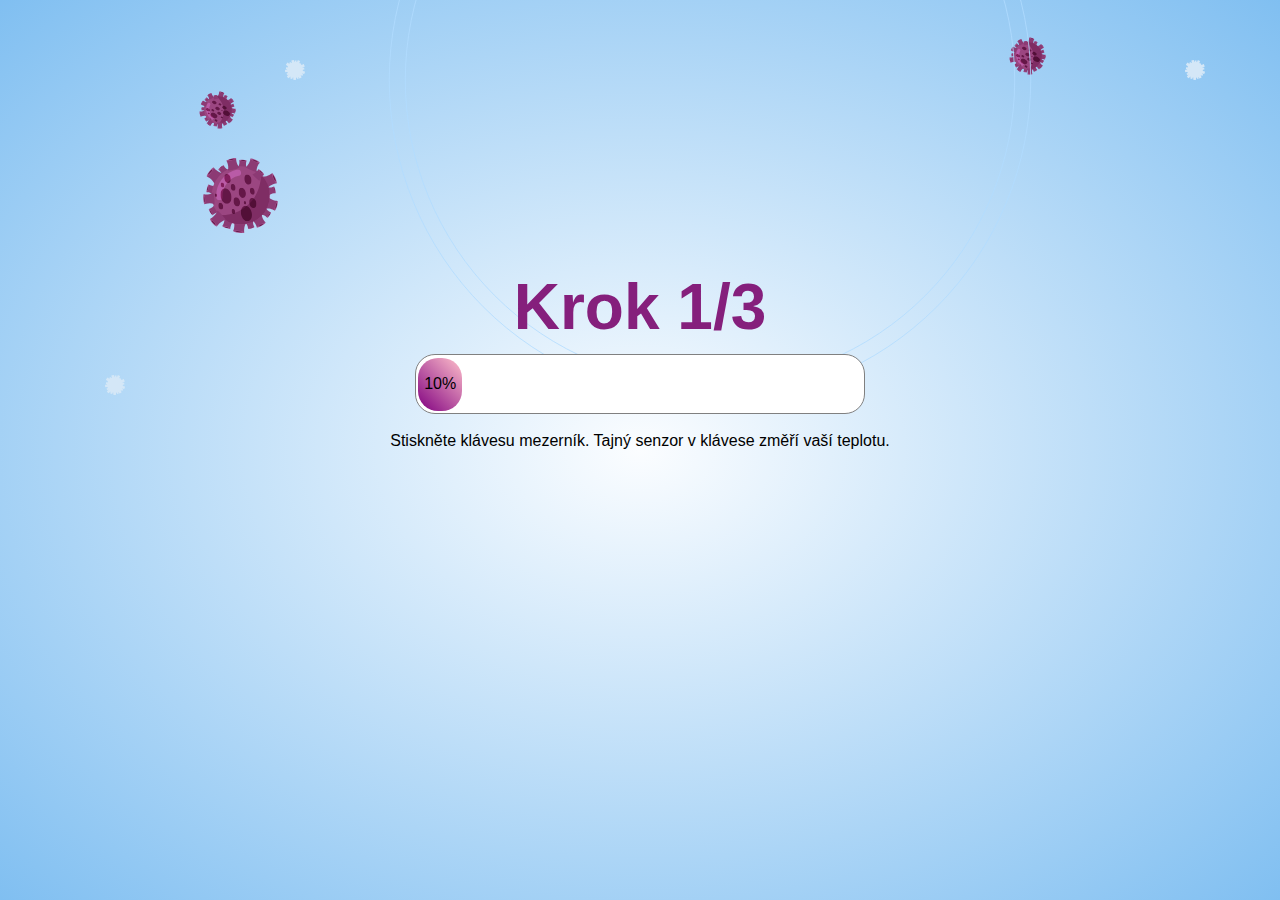
<file: Covid_Test_Online(SASS)/krok_1.html>
<!DOCTYPE html>
<html lang="en">
<head>
  <meta charset="UTF-8">
  <meta http-equiv="X-UA-Compatible" content="IE=edge">
  <meta name="viewport" content="width=device-width, initial-scale=1.0">
  <link rel="stylesheet" href="https://use.fontawesome.com/releases/v5.6.3/css/all.css" integrity="sha384-UHRtZLI+pbxtHCWp1t77Bi1L4ZtiqrqD80Kn4Z8NTSRyMA2Fd33n5dQ8lWUE00s/" crossorigin="anonymous">
  <link rel="stylesheet" href="./CSS/style.css">
  <title>Online Covid Test</title>
</head>
<body>

<!-- viruses -->
<div class="big-viruses">
  <div class="virus-big-1"></div>
  <div class="virus-big-2"></div>
</div>

<div class="small-viruses">
  <div class="virus-small-1"></div>
  <div class="virus-small-2"></div>
  <div class="virus-small-3"></div>
</div>

<div class="other-viruses">
  <div class="virus-other-1"></div>
  <div class="virus-other-2"></div>
  <div class="virus-other-3"></div>
  <div class="virus-other-4"></div>
  <div class="virus-other-5"></div>
</div>

<!-- circles -->
<div class="kruh-div">
  <svg class="circle" xmlns="http://www.w3.org/2000/svg" xmlns:xlink="http://www.w3.org/1999/xlink" width="700" height="700" viewBox="0 0 873 873">
    <g class="circle" id="Ellipse_1" data-name="Ellipse 1" stroke="#b2dcff" stroke-width="1" fill="blue" fill-opacity="0">
      <circle cx="436.5" cy="436.5" r="400"/>
    </g>
  </svg>
  <svg class="circle-1" xmlns="http://www.w3.org/2000/svg" xmlns:xlink="http://www.w3.org/1999/xlink" width="700" height="700" viewBox="0 0 873 873">
    <g class="circle-1" id="Ellipse_2" data-name="Ellipse 1" stroke="#b2dcff" stroke-width="1" fill="blue" fill-opacity="0">
      <circle cx="436.5" cy="436.5" r="380"/>
    </g>
  </svg> 
</div>

<!-- content -->
<div class="container">
  <h3>Krok 1/3</h3>
  <div class="bar-border">
    <div class="myBar">10%</div>
  </div>
  <br>
  <p>Stiskněte klávesu mezerník. Tajný senzor v klávese změří vaší teplotu.</p>
</div>

<script src="./JS/script.js"></script>
</body>
</html>
</file>
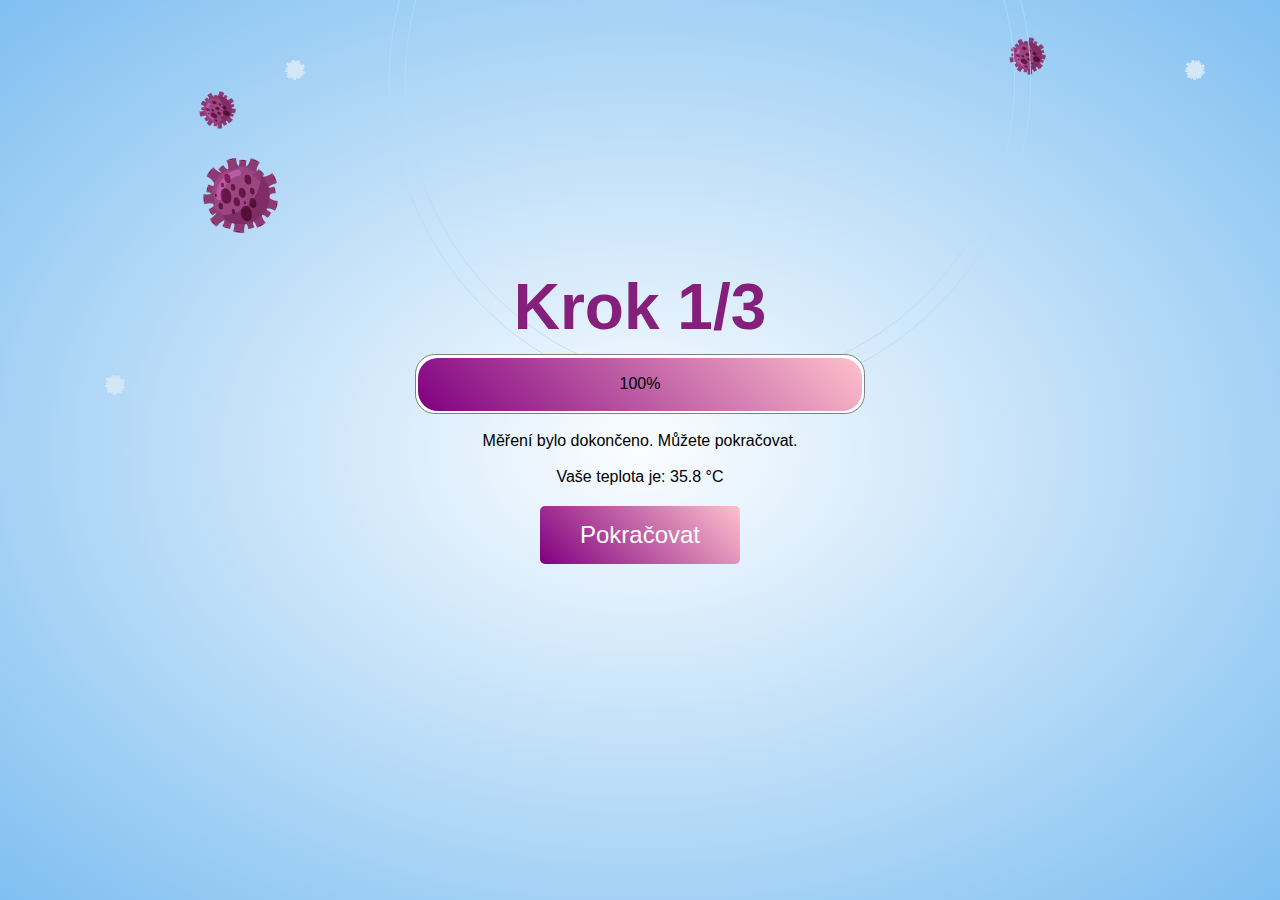
<file: Covid_Test_Online(SASS)/krok_1_loaded.html>
<!DOCTYPE html>
<html lang="en">
<head>
  <meta charset="UTF-8">
  <meta http-equiv="X-UA-Compatible" content="IE=edge">
  <meta name="viewport" content="width=device-width, initial-scale=1.0">
  <link rel="stylesheet" href="https://use.fontawesome.com/releases/v5.6.3/css/all.css" integrity="sha384-UHRtZLI+pbxtHCWp1t77Bi1L4ZtiqrqD80Kn4Z8NTSRyMA2Fd33n5dQ8lWUE00s/" crossorigin="anonymous">
  <link rel="stylesheet" href="./CSS/style.css">
  <title>Online Covid Test</title>
</head>
<body>

<!-- viruses -->
<div class="big-viruses">
  <div class="virus-big-1"></div>
  <div class="virus-big-2"></div>
</div>

<div class="small-viruses">
  <div class="virus-small-1"></div>
  <div class="virus-small-2"></div>
  <div class="virus-small-3"></div>
</div>

<div class="other-viruses">
  <div class="virus-other-1"></div>
  <div class="virus-other-2"></div>
  <div class="virus-other-3"></div>
  <div class="virus-other-4"></div>
  <div class="virus-other-5"></div>
</div>

<!-- circles -->
<div class="kruh-div">
  <svg class="circle" xmlns="http://www.w3.org/2000/svg" xmlns:xlink="http://www.w3.org/1999/xlink" width="700" height="700" viewBox="0 0 873 873">
    <g class="circle" id="Ellipse_1" data-name="Ellipse 1" stroke="#b2dcff" stroke-width="1" fill="blue" fill-opacity="0">
      <circle cx="436.5" cy="436.5" r="400"/>
    </g>
  </svg>
  <svg class="circle-1" xmlns="http://www.w3.org/2000/svg" xmlns:xlink="http://www.w3.org/1999/xlink" width="700" height="700" viewBox="0 0 873 873">
    <g class="circle-1" id="Ellipse_2" data-name="Ellipse 1" stroke="#b2dcff" stroke-width="1" fill="blue" fill-opacity="0">
      <circle cx="436.5" cy="436.5" r="380"/>
    </g>
  </svg> 
</div>

<!-- content -->
<div class="container">
  <h3>Krok 1/3</h3>
  <div class="bar-border">
    <div class="myBar-loaded">100%</div>
  </div>
  <br>
  <p class="mereni-dokonceno">Měření bylo dokončeno. Můžete pokračovat.</p>
  <br>
  <p class="teplota"></p>
  <a href="./krok_2.html" class="btn-1">Pokračovat</a>
</div>

<script src="./JS/script.js"></script>
</body>
</html>
</file>
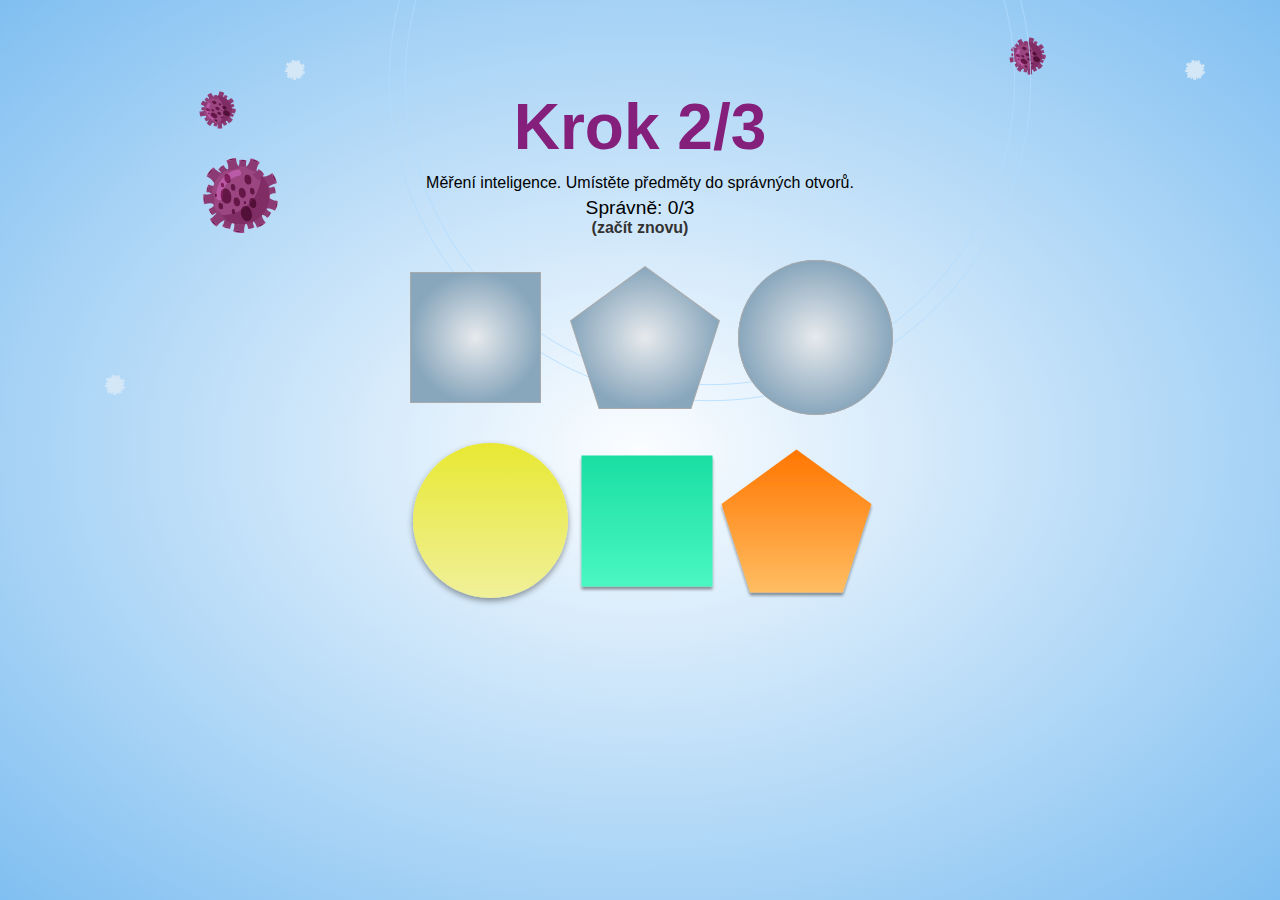
<file: Covid_Test_Online(SASS)/krok_2.html>
<!DOCTYPE html>
<html lang="en">
<head>
  <meta charset="UTF-8">
  <meta http-equiv="X-UA-Compatible" content="IE=edge">
  <meta name="viewport" content="width=device-width, initial-scale=1.0">
  <link rel="stylesheet" href="https://use.fontawesome.com/releases/v5.6.3/css/all.css" integrity="sha384-UHRtZLI+pbxtHCWp1t77Bi1L4ZtiqrqD80Kn4Z8NTSRyMA2Fd33n5dQ8lWUE00s/" crossorigin="anonymous">
  <link rel="stylesheet" href="./CSS/style.css">
  <title>Online Covid Test</title>
</head>
<body>

<!-- viruses -->
<div class="big-viruses">
  <div class="virus-big-1"></div>
  <div class="virus-big-2"></div>
</div>

<div class="small-viruses">
  <div class="virus-small-1"></div>
  <div class="virus-small-2"></div>
  <div class="virus-small-3"></div>
</div>

<div class="other-viruses">
  <div class="virus-other-1"></div>
  <div class="virus-other-2"></div>
  <div class="virus-other-3"></div>
  <div class="virus-other-4"></div>
  <div class="virus-other-5"></div>
</div>

<!-- circles -->
<div class="kruh-div">
  <svg class="circle" xmlns="http://www.w3.org/2000/svg" xmlns:xlink="http://www.w3.org/1999/xlink" width="700" height="700" viewBox="0 0 873 873">
    <g class="circle" id="Ellipse_1" data-name="Ellipse 1" stroke="#b2dcff" stroke-width="1" fill="blue" fill-opacity="0">
      <circle cx="436.5" cy="436.5" r="400"/>
    </g>
  </svg>
  <svg class="circle-1" xmlns="http://www.w3.org/2000/svg" xmlns:xlink="http://www.w3.org/1999/xlink" width="700" height="700" viewBox="0 0 873 873">
    <g class="circle-1" id="Ellipse_2" data-name="Ellipse 1" stroke="#b2dcff" stroke-width="1" fill="blue" fill-opacity="0">
      <circle cx="436.5" cy="436.5" r="380"/>
    </g>
  </svg> 
</div>

<!-- content -->
<div class="container-krok-2">
  <h3>Krok 2/3</h3>
  <p>Měření inteligence. Umístěte předměty do správných otvorů.</p>
  <p class="spravne">Správně: 0/3</p>
  <a class="zacit-znovu" href="./krok_2.html">(začít znovu)</a>
  <div class="game-board">
    <div class="droppable-elements">
      <div id="div1" data-draggable-id="drag1" ondrop="drop(event)" ondragover="allowDrop(event)" class="empty-1" data-draggable-id="rectangle"></div>
      <div id="div2" data-draggable-id="drag2" ondrop="drop(event)" ondragover="allowDrop(event)" class="empty-2" data-draggable-id="polygon"></div>
      <div id="div3" data-draggable-id="drag3" ondrop="drop(event)" ondragover="allowDrop(event)" class="empty-3" data-draggable-id="eclipse"></div>
    </div>
    <div class="draggable-elements">
      <img id="drag3" ondragstart="drag(event)" src="images/eclipse.svg" draggable="true">
      <img id="drag1" ondragstart="drag(event)" src="images/rectangle.svg" draggable="true">
      <img id="drag2" ondragstart="drag(event)" src="images/polygon.svg" draggable="true">
    </div>
    <a href="./krok_3.html" class="btn-1 pokracovat">Pokračovat</a>
  </div>
</div>

<script src="./JS/script.js"></script>
</body>
</html>
</file>
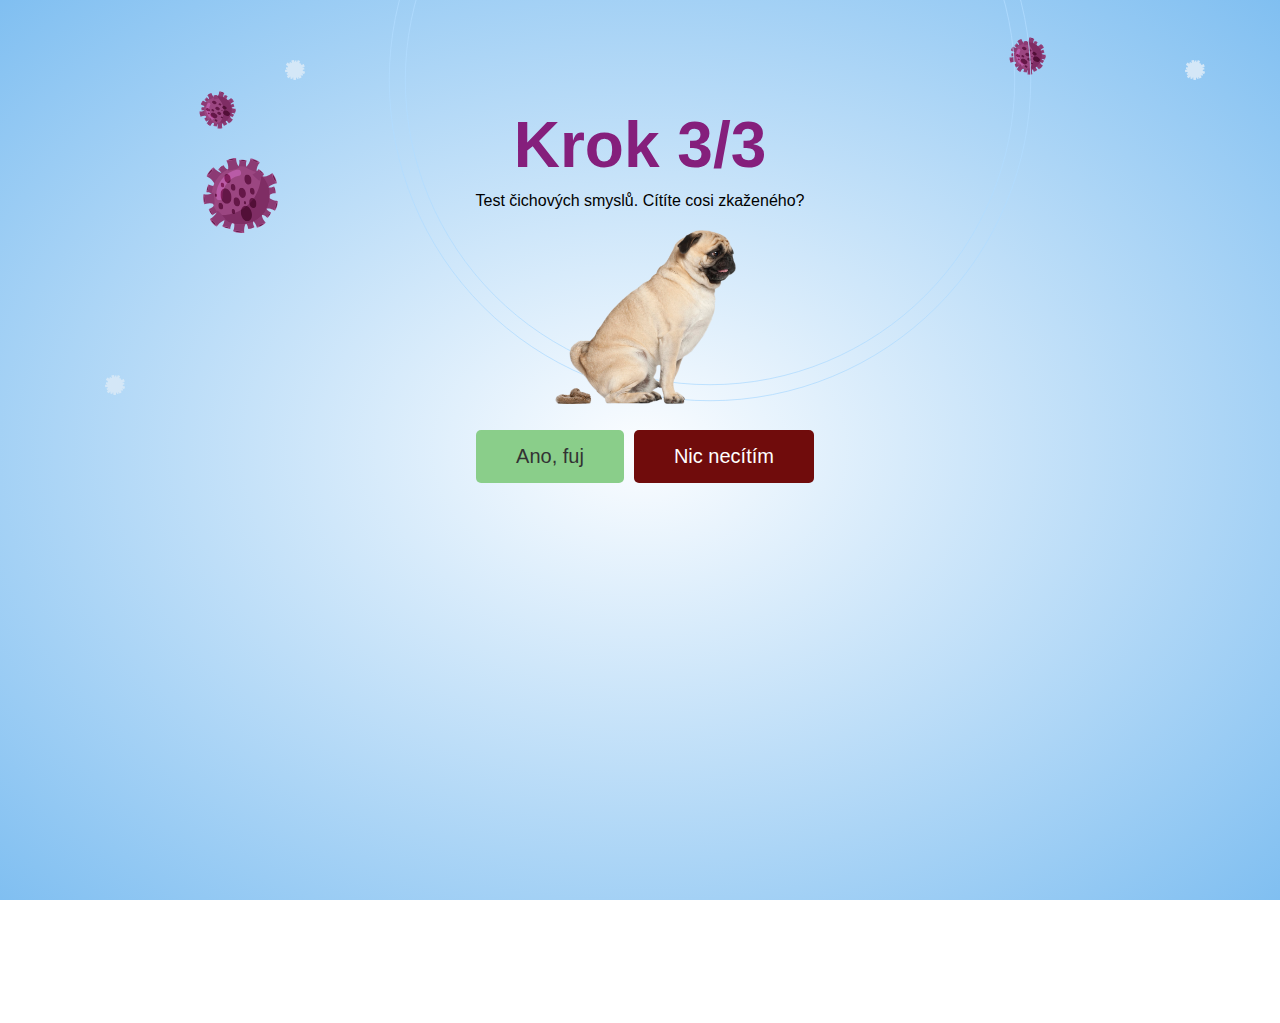
<file: Covid_Test_Online(SASS)/krok_3.html>
<!DOCTYPE html>
<html lang="en">
<head>
  <meta charset="UTF-8">
  <meta http-equiv="X-UA-Compatible" content="IE=edge">
  <meta name="viewport" content="width=device-width, initial-scale=1.0">
  <link rel="stylesheet" href="https://use.fontawesome.com/releases/v5.6.3/css/all.css" integrity="sha384-UHRtZLI+pbxtHCWp1t77Bi1L4ZtiqrqD80Kn4Z8NTSRyMA2Fd33n5dQ8lWUE00s/" crossorigin="anonymous">
  <link rel="stylesheet" href="./CSS/style.css">
  <title>Online Covid Test</title>
</head>
<body>

<!-- viruses -->
<div class="big-viruses">
  <div class="virus-big-1"></div>
  <div class="virus-big-2"></div>
</div>

<div class="small-viruses">
  <div class="virus-small-1"></div>
  <div class="virus-small-2"></div>
  <div class="virus-small-3"></div>
</div>

<div class="other-viruses">
  <div class="virus-other-1"></div>
  <div class="virus-other-2"></div>
  <div class="virus-other-3"></div>
  <div class="virus-other-4"></div>
  <div class="virus-other-5"></div>
</div>

<!-- circles -->
<div class="kruh-div">
  <svg class="circle" xmlns="http://www.w3.org/2000/svg" xmlns:xlink="http://www.w3.org/1999/xlink" width="700" height="700" viewBox="0 0 873 873">
    <g class="circle" id="Ellipse_1" data-name="Ellipse 1" stroke="#b2dcff" stroke-width="1" fill="blue" fill-opacity="0">
      <circle cx="436.5" cy="436.5" r="400"/>
    </g>
  </svg>
  <svg class="circle-1" xmlns="http://www.w3.org/2000/svg" xmlns:xlink="http://www.w3.org/1999/xlink" width="700" height="700" viewBox="0 0 873 873">
    <g class="circle-1" id="Ellipse_2" data-name="Ellipse 1" stroke="#b2dcff" stroke-width="1" fill="blue" fill-opacity="0">
      <circle cx="436.5" cy="436.5" r="380"/>
    </g>
  </svg> 
</div>

<!-- content -->

<div class="container-krok-3">
  <h3>Krok 3/3</h3>
  <p>Test čichových smyslů. Cítíte cosi zkaženého?</p>
  <img class="dog" src="images/dog.png" alt="">
  <div class="answers">
    <div class="yes">
      <button onclick="citim_klik()" class="btn-other btn-other-yes">
        Ano, fuj
      </button>
    </div>
    <div class="no">
      <button onclick="necitim_klik()" class="btn-other btn-other-no">
        Nic necítím
      </button>
    </div>
  </div>
  </div>


  <h3 class="vysledek-testu"></h3>


<script src="./JS/script.js"></script>
</body>
</html>
</file>
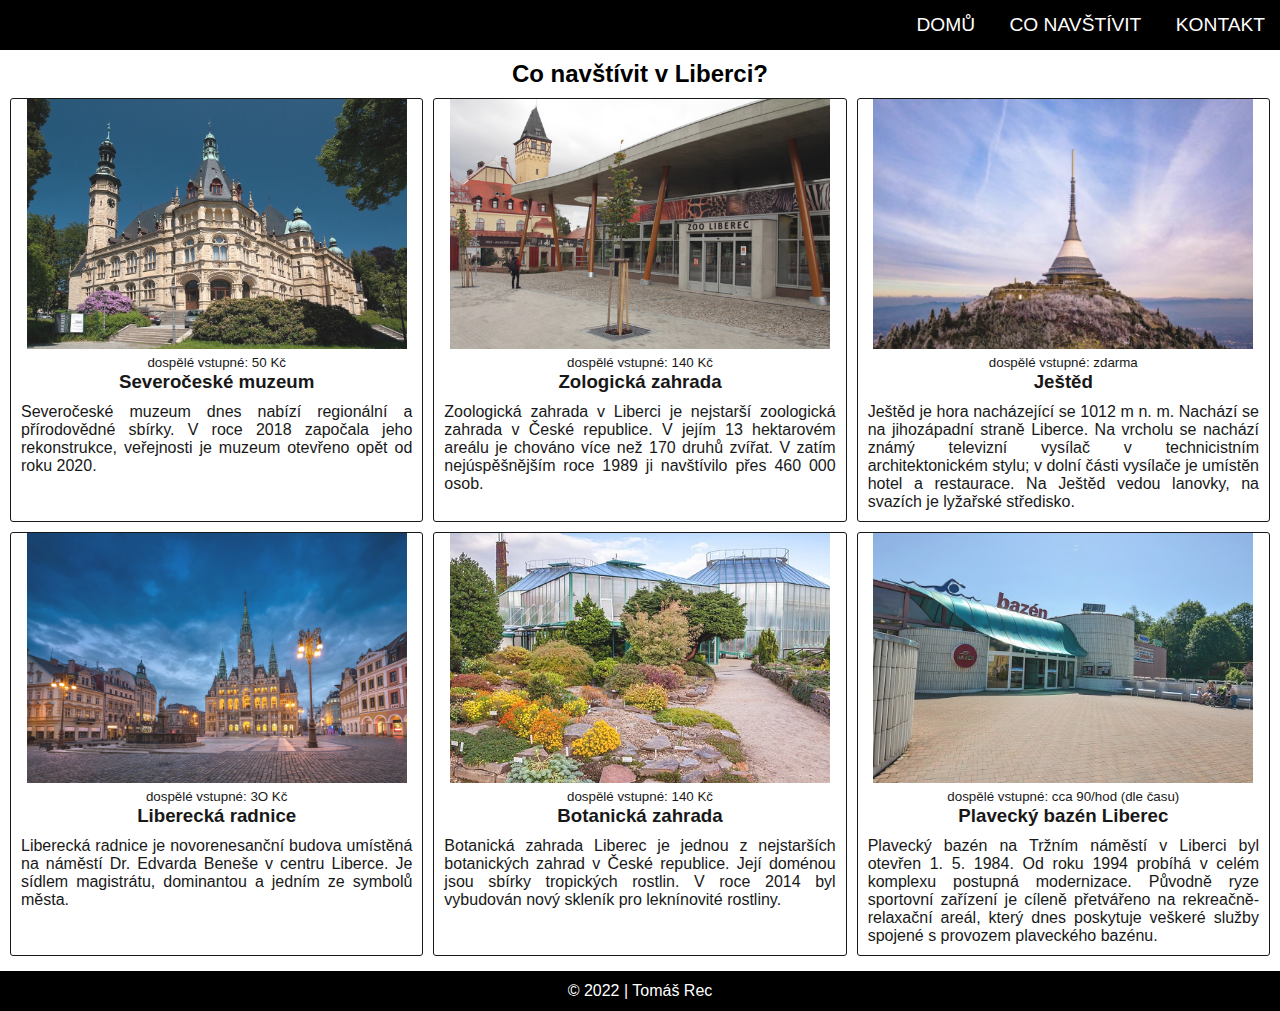
<file: Liberec_Page/co_navstivit.html>
<!DOCTYPE html>
<html lang="en">
<head>
  <meta charset="UTF-8">
  <meta http-equiv="X-UA-Compatible" content="IE=edge">
  <link rel="stylesheet" href="https://cdnjs.cloudflare.com/ajax/libs/font-awesome/6.0.0-beta3/css/all.min.css" integrity="sha512-Fo3rlrZj/k7ujTnHg4CGR2D7kSs0v4LLanw2qksYuRlEzO+tcaEPQogQ0KaoGN26/zrn20ImR1DfuLWnOo7aBA==" crossorigin="anonymous" referrerpolicy="no-referrer" />
  <meta name="viewport" content="width=device-width, initial-scale=1.0">
  <link rel="stylesheet" href="CSS/style.css">
  <title>Liberec</title>
</head>
<body>
  

<!-- header -->
<header>
    <div class="navbar">
      <div class="social">
        <a href="https://cs-cz.facebook.com/liberec/" target="_blank"> <i class="fab fa-facebook fa-2x"></i></a>
        <a href="https://twitter.com/hashtag/liberec" target="_blank"> <i class="fab fa-twitter fa-2x"></i></a>
        <a href="https://www.youtube.com/" target="_blank"> <i class="fab fa-youtube fa-2x"></i></a>
        <a href="https://cz.linkedin.com/" target="_blank"> <i class="fab fa-linkedin fa-2x"></i></a>
      </div>
    <nav>
      <ul>
        <li><a href="index.html">Domů</a></li>
        <li><a href="co_navstivit.html">Co navštívit</a></li>
        <li><a href="kontakt.html">Kontakt</a></li>
      </ul>
    </nav>
    </div>
  </div>
</header>

<!-- main -->
<main class=co-navstivit>
<h2>Co navštívit v Liberci?</h2>
<div class="container">
  <div class="card">
    <div class="image">
      <img src="../Liberec_Page/images/1_muzeum.jpg" alt="">
      <small>dospělé vstupné: 50 Kč</small>
      <h3>Severočeské muzeum</h3>
    </div>
    <div class="popisek">
      <p>Severočeské muzeum dnes nabízí regionální a přírodovědné sbírky. V roce 2018 započala jeho rekonstrukce, veřejnosti je muzeum otevřeno opět od roku 2020.</p>
    </div>
  </div>
  <div class="card">
    <div class="image">
      <img src="../Liberec_Page/images/2_zoo.jpg" alt="">
      <small>dospělé vstupné: 140 Kč</small>
      <h3>Zologická zahrada</h3>
    </div>
    <div class="popisek">
      <p>Zoologická zahrada v Liberci je nejstarší zoologická zahrada v České republice. V jejím 13 hektarovém areálu je chováno více než 170 druhů zvířat. V zatím nejúspěšnějším roce 1989 ji navštívilo přes 460 000 osob.</p>
    </div>
  </div>
  <div class="card">
    <img src="../Liberec_Page/images/3_ještěd.jpg" alt="">
    <small>dospělé vstupné: zdarma</small>
    <h3>Ještěd</h3>
    <div class="popisek">
      <p>Ještěd je hora nacházející se 1012 m n. m. Nachází se na jihozápadní straně Liberce. Na vrcholu se nachází známý televizní vysílač v technicistním architektonickém stylu; v dolní části vysílače je umístěn hotel a restaurace. Na Ještěd vedou lanovky, na svazích je lyžařské středisko.</p>
    </div>
  </div>
  <div class="card">
    <img src="../Liberec_Page/images/4_radnice.jpg" alt="">
    <small>dospělé vstupné: 3O Kč</small>
    <h3>Liberecká radnice</h3>
    <div class="popisek">
      <p>Liberecká radnice je novorenesanční budova umístěná na náměstí Dr. Edvarda Beneše v centru Liberce. Je sídlem magistrátu, dominantou a jedním ze symbolů města.</p>
    </div>
  </div>
  <div class="card">
    <img src="../Liberec_Page/images/5_botanická_zahrada.jpg" alt="">
    <small>dospělé vstupné: 140 Kč</small>
    <h3>Botanická zahrada</h3>
    <div class="popisek">
      <p>Botanická zahrada Liberec je jednou z nejstarších botanických zahrad v České republice. Její doménou jsou sbírky tropických rostlin. V roce 2014 byl vybudován nový skleník pro leknínovité rostliny.</p>
    </div>
  </div>
  <div class="card">
    <img src="../Liberec_Page/images/6_bazén.jpg" alt="">
    <small>dospělé vstupné: cca 90/hod (dle času)</small>
    <h3>Plavecký bazén Liberec</h3>
    <div class="popisek">
      <p>Plavecký bazén na Tržním náměstí v Liberci byl otevřen 1. 5. 1984. Od roku 1994 probíhá v celém komplexu postupná modernizace. Původně ryze sportovní zařízení je cíleně přetvářeno na rekreačně-relaxační areál, který dnes poskytuje veškeré služby spojené s provozem plaveckého bazénu.</p>
    </div>
  </div>
</div>


</main>



<!-- footer -->
<footer>
  <p> &copy; 2022 | Tomáš Rec </p>
</footer>



</body>
</html>
</file>
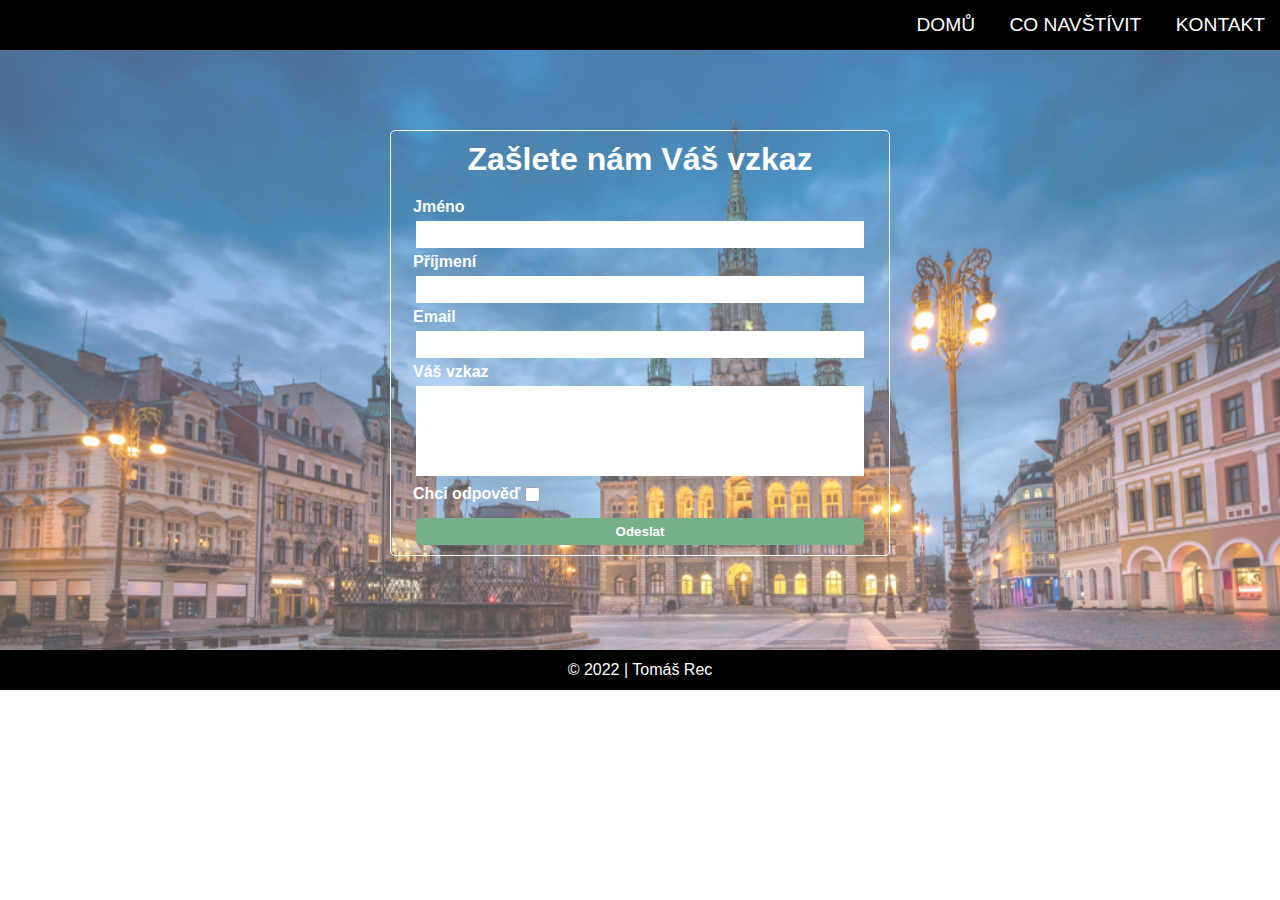
<file: Liberec_Page/kontakt.html>
<!DOCTYPE html>
<html lang="en">
<head>
  <meta charset="UTF-8">
  <meta http-equiv="X-UA-Compatible" content="IE=edge">
  <link rel="stylesheet" href="https://cdnjs.cloudflare.com/ajax/libs/font-awesome/6.0.0-beta3/css/all.min.css" integrity="sha512-Fo3rlrZj/k7ujTnHg4CGR2D7kSs0v4LLanw2qksYuRlEzO+tcaEPQogQ0KaoGN26/zrn20ImR1DfuLWnOo7aBA==" crossorigin="anonymous" referrerpolicy="no-referrer" />
  <meta name="viewport" content="width=device-width, initial-scale=1.0">
  <link rel="stylesheet" href="CSS/style.css">
  <title>Liberec</title>
</head>
<body>
  

<!-- header -->
<header>
    <div class="navbar">
      <div class="social">
        <a href="https://cs-cz.facebook.com/liberec/" target="_blank"> <i class="fab fa-facebook fa-2x"></i></a>
        <a href="https://twitter.com/hashtag/liberec" target="_blank"> <i class="fab fa-twitter fa-2x"></i></a>
        <a href="https://www.youtube.com/" target="_blank"> <i class="fab fa-youtube fa-2x"></i></a>
        <a href="https://cz.linkedin.com/" target="_blank"> <i class="fab fa-linkedin fa-2x"></i></a>
      </div>
    <nav>
      <ul>
        <li><a href="index.html">Domů</a></li>
        <li><a href="co_navstivit.html">Co navštívit</a></li>
        <li><a href="kontakt.html">Kontakt</a></li>
      </ul>
    </nav>
    </div>
  </div>
</header>



<!-- main -->

<div class="kontaktni-formular">
  <div class="kontakt-content">
    <h1>Zašlete nám Váš vzkaz</h1>
    <form class="formulář">
      <label for="jméno">Jméno</label>
      <input type="text" name="jméno">
      <label for="příjmení">Příjmení</label>
      <input type="text" name="příjmení">
      <label for="email">Email</label>
      <input type="email" name="email">
      <label for="vzkaz">Váš vzkaz</label>
      <textarea name="vzkaz" cols="50" rows="6"></textarea>
      <div class="odpoved">
        <label for="odpověď">Chci odpověď</label>
        <input type="checkbox" class="check">
      <br>
      </div>
      <input class="btn" type="submit" value="Odeslat">
    </form>
  </div>
</div>


<!-- footer -->
<footer>
  <p> &copy; 2022 | Tomáš Rec </p>
</footer>



</body>
</html>
</file>
<file: Covid_Test_Online(SASS)/CSS/style.css>
* {
  -webkit-box-sizing: border-box;
          box-sizing: border-box;
  padding: 0;
  margin: 0;
}

body {
  font-family: "Lato", sans-serif;
  text-align: center;
  background: radial-gradient(#fbfdff, #80bff1);
  background-repeat: no-repeat;
  background-attachment: fixed;
}

.container h3, .container-krok-2 h3, .container-krok-3 h3, .vysledek-testu {
  color: #851f7c;
  margin-bottom: 10px;
  font-size: 4rem;
}

.btn-1, .btn-other {
  display: inline-block;
  margin-top: 20px;
  padding: 15px 40px;
  border-style: none;
  border-radius: 5px;
  text-decoration: none;
  font-size: 20px;
  background: linear-gradient(45deg, purple, pink);
  cursor: pointer;
}

.btn-1:hover, .btn-other:hover {
  opacity: 0.8;
}

.btn-1 {
  color: #fff;
  font-size: 1.5rem;
}

.btn-other {
  margin-left: 10px;
}

.btn-other-yes {
  background: #8ace8a;
  color: #333;
}

.btn-other-no {
  background: #700c0c;
  color: #fff;
}

.circle, .circle-1 {
  position: absolute;
  z-index: -1;
  top: -30vh;
  left: 40vh;
}

.circle {
  max-height: 1500px;
}

.circle-1 {
  max-height: 1250px;
}

.circle-1:hover {
  stroke-width: 3;
  stroke-opacity: 0.8;
  stroke-dasharray: 5px;
}

.big-viruses .virus-big-1, .big-viruses .virus-big-2, .big-viruses .virus-big-3, .small-viruses .virus-small-1, .small-viruses .virus-small-2, .small-viruses .virus-small-3, .other-viruses .virus-other-1, .other-viruses .virus-other-2, .other-viruses .virus-other-3, .other-viruses .virus-other-4, .other-viruses .virus-other-5 {
  position: absolute;
  z-index: -1;
  background-repeat: no-repeat;
  background-position: center;
}

.big-viruses .virus-big-1, .big-viruses .virus-big-2, .big-viruses .virus-big-3 {
  width: 120px;
  height: 120px;
  top: 15vh;
  left: 20vh;
  background-image: url("../images/virus_L.svg");
  background-size: 75px 75px;
  -webkit-animation-name: floating-big;
          animation-name: floating-big;
  -webkit-animation-duration: 3s;
          animation-duration: 3s;
  -webkit-animation-iteration-count: infinite;
          animation-iteration-count: infinite;
  -webkit-animation-timing-function: ease-in-out;
          animation-timing-function: ease-in-out;
}

.big-viruses .virus-big-2 {
  top: 35vh;
  left: 180vh;
}

@-webkit-keyframes floating-big {
  from {
    -webkit-transform: translate(0, 0px);
            transform: translate(0, 0px);
  }
  30% {
    -webkit-transform: translate(0, 10px);
            transform: translate(0, 10px);
  }
  to {
    -webkit-transform: translate(0, 0px);
            transform: translate(0, 0px);
  }
}

@keyframes floating-big {
  from {
    -webkit-transform: translate(0, 0px);
            transform: translate(0, 0px);
  }
  30% {
    -webkit-transform: translate(0, 10px);
            transform: translate(0, 10px);
  }
  to {
    -webkit-transform: translate(0, 0px);
            transform: translate(0, 0px);
  }
}

.small-viruses .virus-small-1, .small-viruses .virus-small-2, .small-viruses .virus-small-3 {
  width: 75px;
  height: 75px;
  top: 8vh;
  left: 20vh;
  background-image: url("../images/virus_M.svg");
  background-size: 50px 50px;
  -webkit-animation-name: floating-small;
          animation-name: floating-small;
  -webkit-animation-duration: 3s;
          animation-duration: 3s;
  -webkit-animation-iteration-count: infinite;
          animation-iteration-count: infinite;
  -webkit-animation-timing-function: ease-in-out;
          animation-timing-function: ease-in-out;
}

.small-viruses .virus-small-2 {
  top: 2vh;
  left: 110vh;
}

.small-viruses .virus-small-3 {
  top: 15vh;
  left: 180vh;
}

@-webkit-keyframes floating-small {
  from {
    -webkit-transform: translate(0, 0px);
            transform: translate(0, 0px);
  }
  50% {
    -webkit-transform: translate(0, 8px);
            transform: translate(0, 8px);
  }
  to {
    -webkit-transform: translate(0, 0px);
            transform: translate(0, 0px);
  }
}

@keyframes floating-small {
  from {
    -webkit-transform: translate(0, 0px);
            transform: translate(0, 0px);
  }
  50% {
    -webkit-transform: translate(0, 8px);
            transform: translate(0, 8px);
  }
  to {
    -webkit-transform: translate(0, 0px);
            transform: translate(0, 0px);
  }
}

.other-viruses .virus-other-1, .other-viruses .virus-other-2, .other-viruses .virus-other-3, .other-viruses .virus-other-4, .other-viruses .virus-other-5 {
  width: 50px;
  height: 50px;
  top: 40vh;
  left: 10vh;
  background-image: url("../images/virus.svg");
  background-size: 20px 20px;
}

.other-viruses .virus-other-2 {
  top: 5vh;
  left: 30vh;
}

.other-viruses .virus-other-3 {
  top: 5vh;
  left: 130vh;
}

.other-viruses .virus-other-4 {
  top: 10vh;
  left: 160vh;
}

.other-viruses .virus-other-5 {
  top: 40vh;
  left: 165vh;
}

.container {
  margin-top: 30vh;
}

.container .myBar, .container .myBar-loaded {
  height: 53px;
  border-radius: 20px;
  background: linear-gradient(45deg, purple, pink);
  display: -webkit-box;
  display: -ms-flexbox;
  display: flex;
  -webkit-box-pack: center;
      -ms-flex-pack: center;
          justify-content: center;
  -webkit-box-align: center;
      -ms-flex-align: center;
          align-items: center;
}

.container .bar-border {
  margin: auto;
  margin-top: 10px;
  border-radius: 20px;
  padding: 1px 2px;
  width: 50vh;
  height: 60px;
  border: 1px solid grey;
  background: white;
  display: -webkit-box;
  display: -ms-flexbox;
  display: flex;
  -webkit-box-pack: start;
      -ms-flex-pack: start;
          justify-content: flex-start;
  -webkit-box-align: center;
      -ms-flex-align: center;
          align-items: center;
}

.container .myBar {
  width: 10%;
}

.container .myBar-loaded {
  width: 100%;
}

.container-krok-2 .empty-1, .container-krok-2 .empty-2, .container-krok-2 .empty-3 {
  margin-top: 10px;
  margin-left: 10px;
  width: 160px;
  height: 160px;
  background-position: center;
  background-repeat: no-repeat;
  display: -webkit-box;
  display: -ms-flexbox;
  display: flex;
  -webkit-box-pack: center;
      -ms-flex-pack: center;
          justify-content: center;
  -webkit-box-align: center;
      -ms-flex-align: center;
          align-items: center;
}

.container-krok-2 {
  text-align: center;
  margin-top: 10vh;
  display: -webkit-box;
  display: -ms-flexbox;
  display: flex;
  -webkit-box-orient: vertical;
  -webkit-box-direction: normal;
      -ms-flex-direction: column;
          flex-direction: column;
  -webkit-box-align: center;
      -ms-flex-align: center;
          align-items: center;
}

.container-krok-2 .game-board {
  margin-top: 10px;
  width: 120vh;
  height: 60vh;
  display: -webkit-box;
  display: -ms-flexbox;
  display: flex;
  -webkit-box-orient: vertical;
  -webkit-box-direction: normal;
      -ms-flex-direction: column;
          flex-direction: column;
}

.container-krok-2 .droppable-elements {
  display: -webkit-box;
  display: -ms-flexbox;
  display: flex;
  -webkit-box-pack: center;
      -ms-flex-pack: center;
          justify-content: center;
  -webkit-box-align: center;
      -ms-flex-align: center;
          align-items: center;
}

.container-krok-2 .draggable-elements {
  display: -webkit-box;
  display: -ms-flexbox;
  display: flex;
  -webkit-box-pack: center;
      -ms-flex-pack: center;
          justify-content: center;
  -webkit-box-align: center;
      -ms-flex-align: center;
          align-items: center;
  margin-top: 20px;
}

.container-krok-2 .empty-1, .container-krok-2 .empty-2, .container-krok-2 .empty-3 {
  background-image: url("../images/rectangle_empty.png");
}

.container-krok-2 .empty-2 {
  background-image: url("../images/polygon_empty.svg");
}

.container-krok-2 .empty-3 {
  background-image: url("../images/eclipse_empty.svg");
}

.container-krok-2 #rectangle, .container-krok-2 #eclipse, .container-krok-2 #polygon {
  height: 100px;
  height: 100px;
}

.container-krok-2 .spravne {
  margin-top: 5px;
  font-size: 1.2rem;
}

.container-krok-2 .pokracovat {
  display: none;
  width: 30%;
  -ms-flex-item-align: center;
      -ms-grid-row-align: center;
      align-self: center;
}

.container-krok-2 .zacit-znovu {
  text-decoration: none;
  color: #333;
  font-weight: bold;
}

.container-krok-3 {
  margin-top: 12vh;
  display: -webkit-box;
  display: -ms-flexbox;
  display: flex;
  -webkit-box-orient: vertical;
  -webkit-box-direction: normal;
      -ms-flex-direction: column;
          flex-direction: column;
  -webkit-box-align: center;
      -ms-flex-align: center;
          align-items: center;
}

.container-krok-3 .dog {
  height: 200px;
}

.container-krok-3 .answers {
  display: -webkit-box;
  display: -ms-flexbox;
  display: flex;
  -webkit-box-align: center;
      -ms-flex-align: center;
          align-items: center;
}

.vysledek-testu {
  margin-top: 60vh;
}
/*# sourceMappingURL=style.css.map */
</file>
<file: Liberec_Page/CSS/style.css>
* {
  box-sizing: border-box;
  margin: 0;
  padding: 0;
}

@import url('https://fonts.googleapis.com/css2?family=Open+Sans:wght@300;400&display=swap');

body{
  font-family: Roboto, sans-serif;
}

.navbar {
  height: 50px;
  background: black;
  color: white;
  display: flex;
  justify-content: space-between;
  align-items: center;
}

.navbar .social {
  justify-self: center;
}

.navbar .social i {
   color: white;
   margin-left: 20px;
}

.navbar .social i:hover {
  color: lightblue;
}

.navbar ul {
  list-style: none;
}

.navbar ul li {
  display: inline;
}

.navbar ul li a {
  text-decoration: none;
  color: white;
  font-size: 1.2rem;
  padding: 13px 15px;
  text-transform: uppercase;
}

.navbar ul li a:hover {
  color: pink;
  background: #2d2d2d;
}

.úvod {
  background: url(../images/Ještěď.png) no-repeat center center/cover;
  height: 300px;
}

.uvod-content h2 {
  color: white;
  padding: 100px;
}


/* popis */

.popis {
  display: grid;
  grid-template-columns: 1fr 3fr;
  background: linear-gradient(lightgrey, grey);
}

.popis .zakladni-udaje {
  text-align: center;
}

.popis .zakladni-udaje .tabulka {
  margin: auto;
  font-size: 0.9rem;
}

.popis .zakladni-udaje .tabulka tr td {
  text-align: left;
  padding: 5px 5px;
}

.popis .historie {
  margin-bottom: 10px;
}

.popis .historie h3, .zakladni-udaje h3{
  text-align: center;
  margin: 10px 0;
}
.popis .historie p{
  text-align: justify;
  margin-right: 20px;
  font-size: 0.9rem;
}

/* co navstivit */

.co-navstivit {
  padding-bottom: 15px;
  padding-left: 10px;
  padding-right: 10px;
}

.co-navstivit h2 {
  text-align: center;
  padding-bottom: 10px;
  padding-top: 10px;
  color: black;
}

.co-navstivit .container {
  display: grid;
  grid-gap: 10px;
  grid-template-columns: repeat(3, 1fr);
}

.container .card {
  text-align: center;
  border-radius: 3px;
  opacity: 0.9;
  border: 1px solid black;
}

.container .card img {
  width: 380px;
  height: 250px;
  object-position: center;
  object-fit: cover;
}

.container .card p {
  text-align: justify;
  margin: 10px 10px;
}

/* kontaktni formular */

.kontaktni-formular {
  background: url(../images/radnice.jpg) no-repeat center center/cover;
  height: 600px;
  opacity: 0.7;
  padding-top: 80px;
}

.kontakt-content{
  color: white;
  text-align: center;
  width: 500px;
  margin: auto;
  border: 1px solid white;
  border-radius: 5px;
}

.kontakt-content h1 {
  margin-bottom: 20px;
  margin-top: 10px;
}

.formulář label {
  display: block;
  text-align: start;
  padding-left: 22px;
  margin: 5px 0;
  font-weight: bold;
  width: 90%;
}


.formulář label[name="odpověď"] {
 display: inline;
}

.formulář input {
  width: 90%;
  padding: 6px 6px;
  border: none;
}

.formulář input[type="checkbox"] {
  width: 3%;
}

.odpoved {
  display: flex;
  align-items: center;
}

.odpoved label {
  width: 27%;
}

.check {
  height: 15px;
  width: 15px;
}

.formulář textarea {
  width: 90%;
  resize: none;
  border: none;
}

.btn {
  width: 90%;
  margin: 10px 0;
  color: white;
  background: rgb(59, 143, 91);
  cursor: pointer;
  border: none;
  border-radius: 5px;
  font-weight: bold;
}

.btn:hover {
  opacity: 0.9;
}

/* footer */

footer{
  color: white;
  background: black;
  height: 40px;
}

footer p {
  text-align: center;
  line-height: 40px;
}

@media(max-width: 768px){
  .co-navstivit .container {
    display: grid;
    grid-gap: 5px;
    grid-template-columns: 1fr;
  }

  .container .card img {
    margin: auto;
    display: block;
    height: 250px;
    object-position: center;
    object-fit: cover;
  }
}
</file>
<file: Vytvor_Kartogram/CSS/style.css>
* {
  box-sizing: border-box;
  margin: 0;
  padding: 0;
}

.nadpis{
  text-align: center;
  text-transform: uppercase;
  margin-bottom: 30px;
}

.mapa {
  padding-top: 10px;
  padding-left: 5px;
}

.container {
  display: grid;
  grid-template-columns: 2fr 1fr 1fr;
}

.legenda {
  padding-right: 20px;
  text-align: center;
}

.legenda h3 {
  margin-bottom: 10px;
}

.legenda_prvni_kategorie {
  height: 20px;
  width: 50px;
  background: #FFFDDE;
  border: 1px solid black;
}

.legenda_druha_kategorie {
  height: 20px;
  width: 50px;
  background: #E7EAB5;
  border: 1px solid black;
}

.legenda_treti_kategorie {
  height: 20px;
  width: 50px;
  background: #C9E4C5;
  border: 1px solid black;
}

.legenda_ctvrta_kategorie {
  height: 20px;
  width: 50px;
  background: #87A8A4;
  border: 1px solid black;
}

.legenda_pata_kategorie {
  height: 20px;
  width: 50px;
  background: #3A6351;
  border: 1px solid black;
}


/* data */

.data {
  text-align: center;
}

.data {
  margin-bottom: 10px;
}

input {
  padding: 3px 0;
  border-radius: 3px;
  border: 1px solid black;
  width: 100px;
}

.btn {
  padding: 10px 15px;
  border: none;
  border-radius: 5px;
  font-weight: bold;
  background: linear-gradient(rgb(216, 218, 121), rgb(149, 151, 18));
}

.btn:hover {
  opacity: 0.85;
}
</file>
